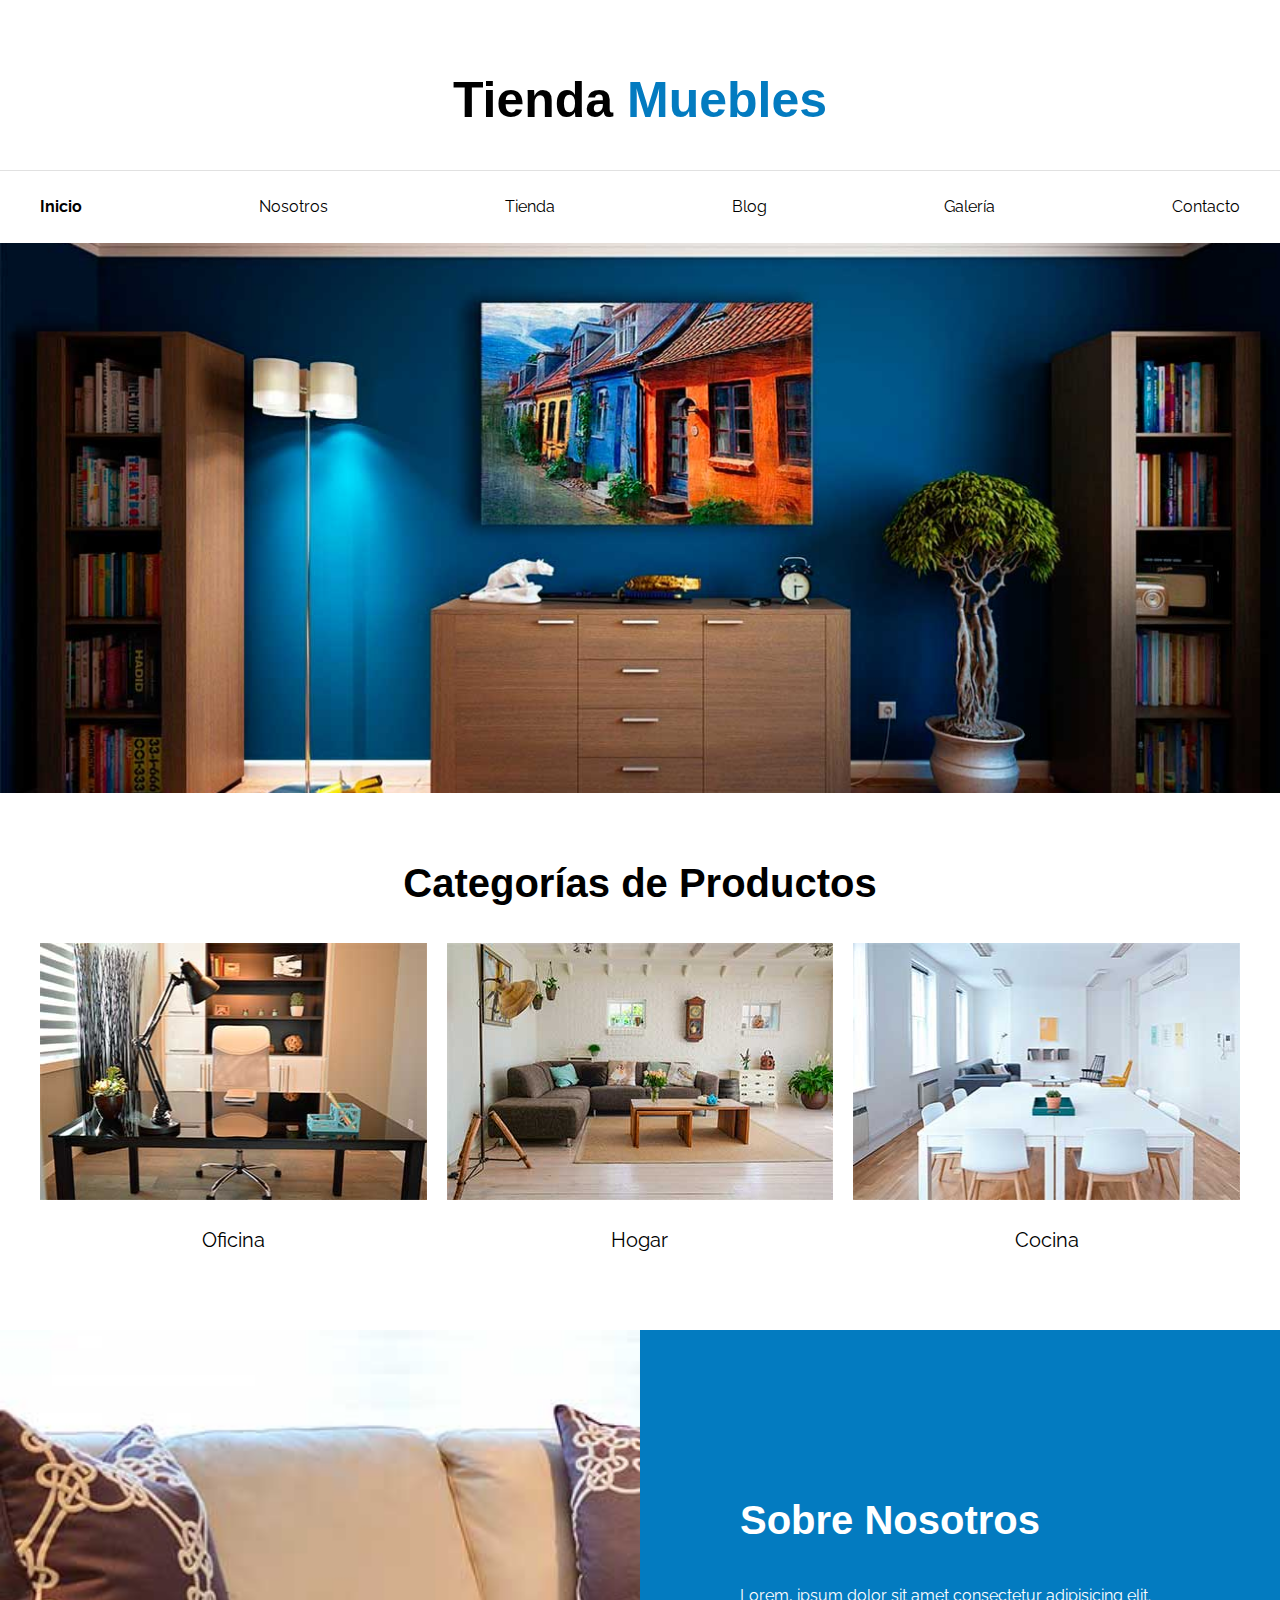
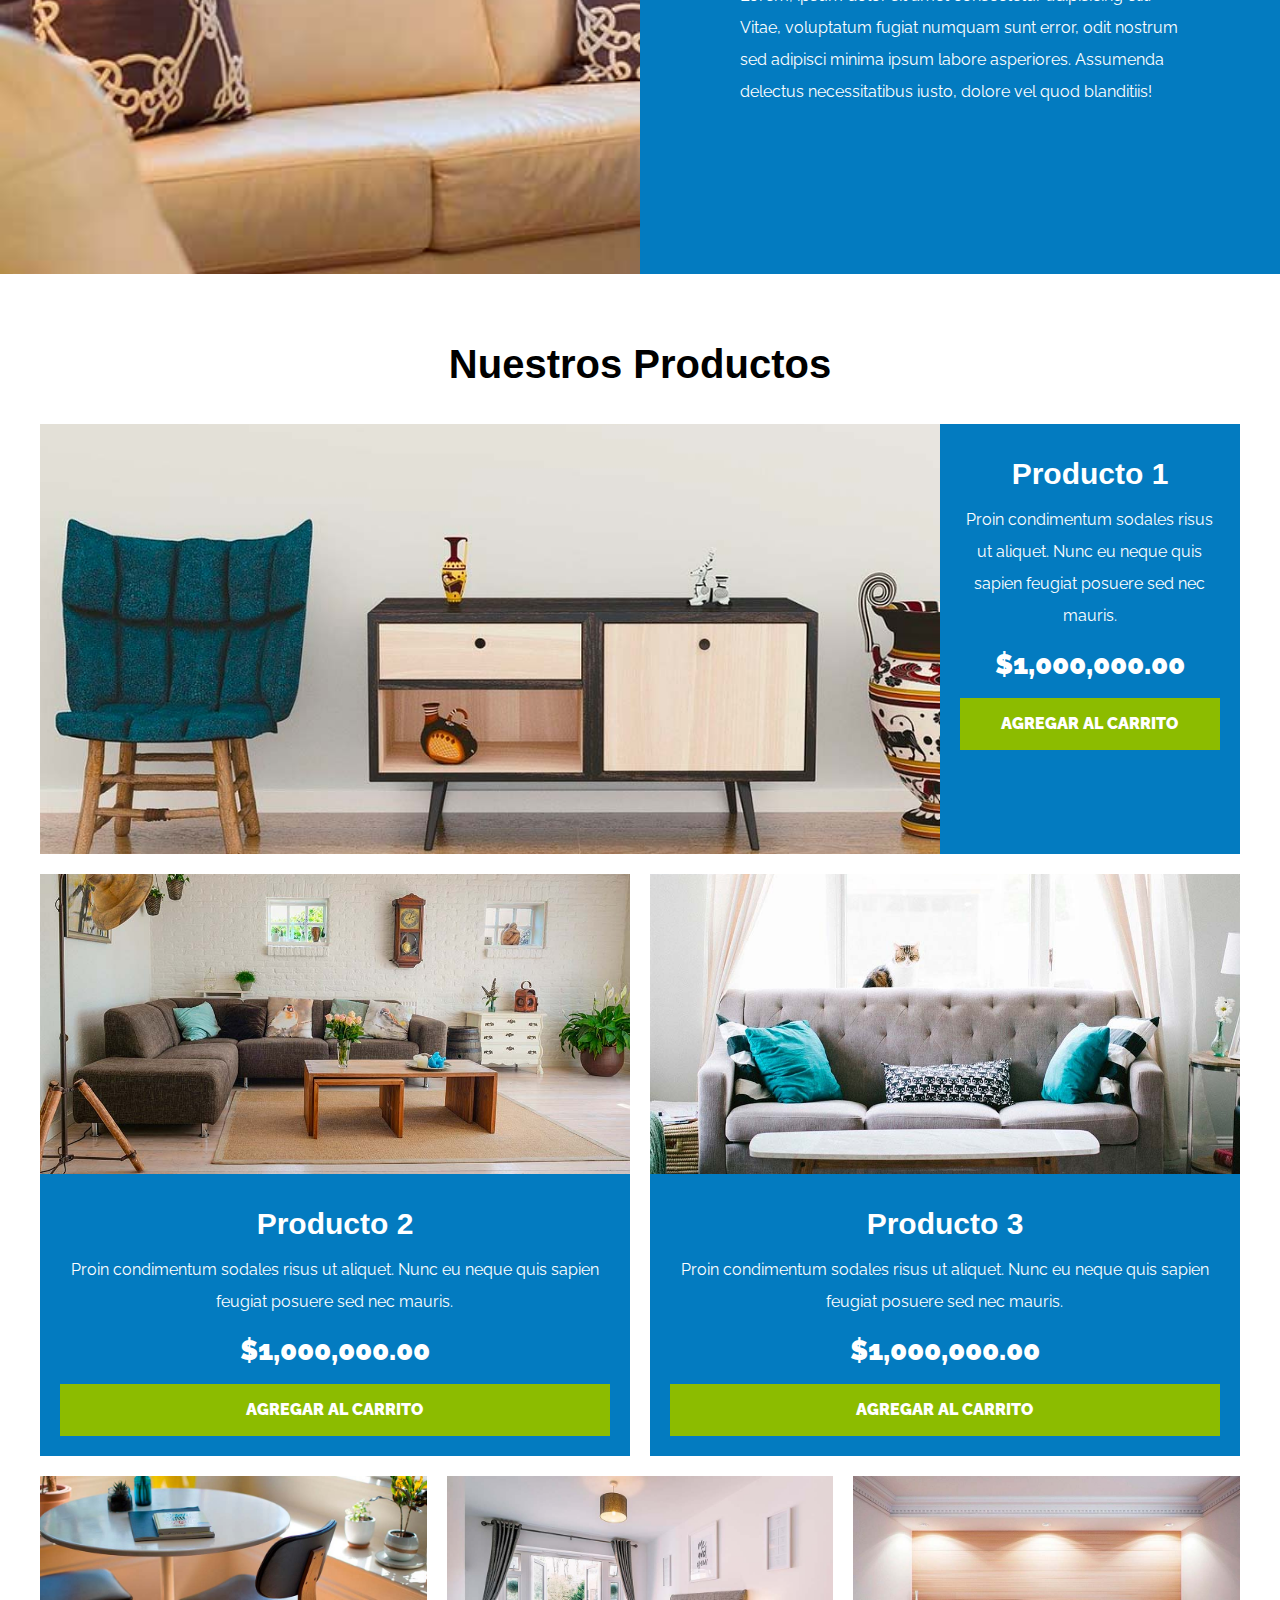
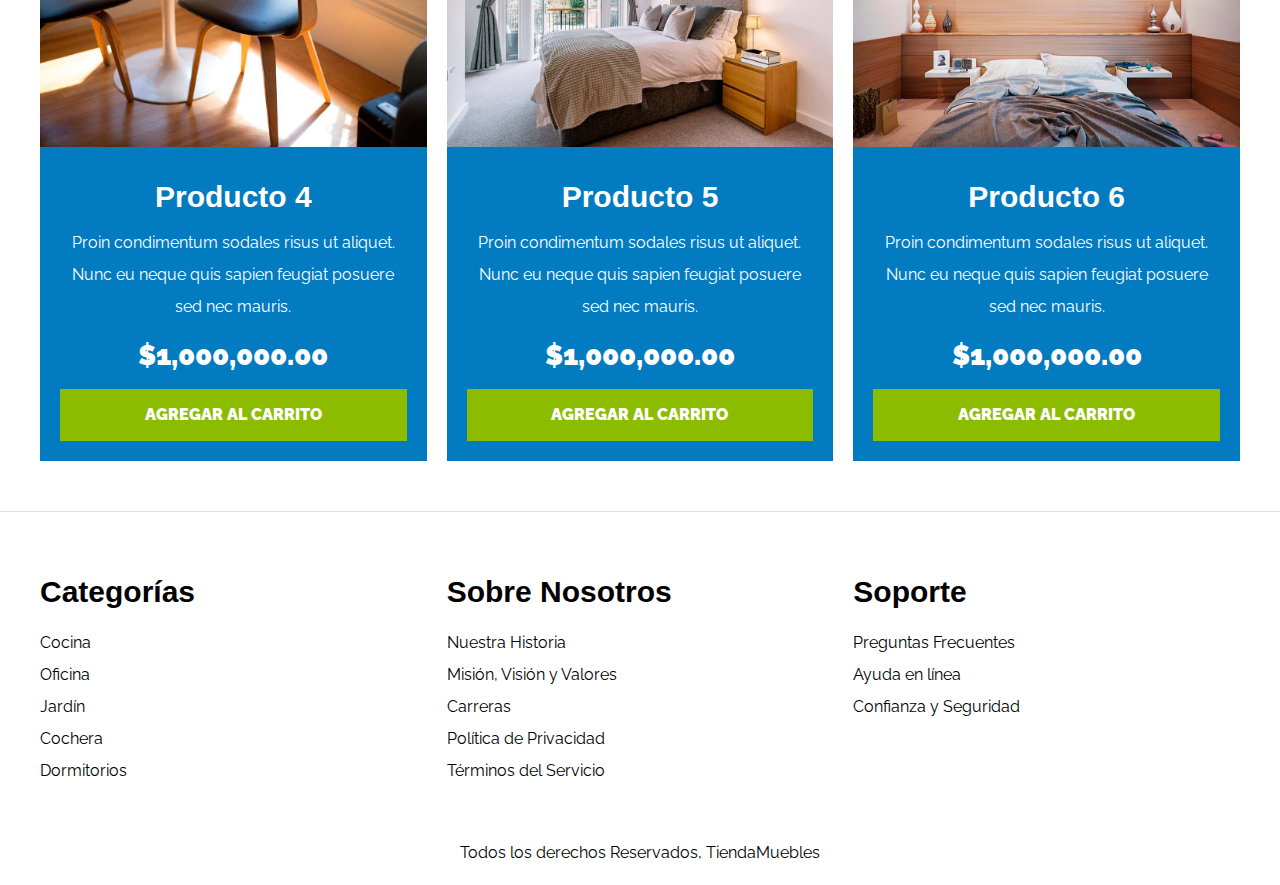
<file: index.html>
<!DOCTYPE html>
<html lang="es">
<head>
    <meta charset="UTF-8">
    <meta http-equiv="X-UA-Compatible" content="IE=edge">
    <meta name="viewport" content="width=device-width, initial-scale=1.0">
    <title>Ecommerce - Home</title>
    <link rel="stylesheet" href="css/normalize.css">
    <link rel="preconnect" href="https://fonts.googleapis.com">
    <link rel="preconnect" href="https://fonts.gstatic.com" crossorigin>
    <link href="https://fonts.googleapis.com/css2?family=Playfair+Display:wght@700&family=Raleway:wght@400;700;900&display=swap" rel="stylesheet">
    <link rel="stylesheet" href="css/style.css">
</head>
<body>
    <header>
        <h1 class="nombre-sitio">Tienda <span> Muebles </span></h1>
    </header>
    
    <div class="contenedor-navegacion">
        <nav class="nav-principal contenedor">
            <a class="active" href="index.html">Inicio</a>
            <a href="nosotros.html">Nosotros</a>
            <a href="tienda.html">Tienda</a>
            <a href="blog.html">Blog</a>
            <a href="galeria.html">Galería</a>
            <a href="contacto.html">Contacto</a>
        </nav>
    </div>  <!-- Fin Menu -->


    <div class="hero"></div>


    <section class="contenedor categorias">
        <h2 class="text-center">Categorías de Productos</h2>

        <div class="listado-categorias">
            <div class="categoria">
                <img src="img/categoria1.jpg" alt="Imagen Categoría" />
                <a href="#">Oficina</a>
            </div>

            <div class="categoria">
                <img src="img/categoria2.jpg" alt="Imagen Categoría" />
                <a href="#">Hogar</a>
            </div>

            <div class="categoria">
                <img src="img/categoria3.jpg" alt="Imagen Categoría" />
                <a href="#">Cocina</a>
            </div>
        </div>
    </section>  <!-- Fin Categoria de Productos -->


    <section class="sobre-nosotros">
        <div class="contenedor sobre-nosotros-grid">
            <div class="texto-nosotros">
                <h2>Sobre Nosotros</h2>
                <p>Lorem, ipsum dolor sit amet consectetur adipisicing elit. Vitae, voluptatum fugiat numquam sunt error, odit nostrum sed adipisci minima ipsum labore asperiores. Assumenda delectus necessitatibus iusto, dolore vel quod blanditiis!</p>
            </div>
        </div>
    </section>  <!-- Fin Nosotros -->


    <main class="contenido-principal contenedor ">
        <h2 class="text-center">Nuestros Productos</h2>
        
        <div class="listado-productos">
            <div class="producto">
                <img src="img/producto1.jpg" alt="Imagen Producto" >

                <div class="texto-producto">
                    <h3>Producto 1</h3>
                    <p>Proin condimentum sodales risus ut aliquet. Nunc eu neque quis sapien feugiat posuere sed nec mauris.</p>
                    <p class="precio">$1,000,000.00</p>

                    <a class="btn" href="#">Agregar al Carrito</a>
                </div> <!-- Info Producto -->
            </div> <!-- Producto -->

            <div class="producto">
                <img src="img/producto2.jpg" alt="Imagen Producto" >

                <div class="texto-producto">
                    <h3>Producto 2</h3>
                    <p>Proin condimentum sodales risus ut aliquet. Nunc eu neque quis sapien feugiat posuere sed nec mauris.</p>
                    <p class="precio">$1,000,000.00</p>

                    <a class="btn" href="#">Agregar al Carrito</a>
                </div> <!-- Info Producto -->
            </div> <!-- Producto -->

            <div class="producto">
                <img src="img/producto3.jpg" alt="Imagen Producto" >

                <div class="texto-producto">
                    <h3>Producto 3</h3>
                    <p>Proin condimentum sodales risus ut aliquet. Nunc eu neque quis sapien feugiat posuere sed nec mauris.</p>
                    <p class="precio">$1,000,000.00</p>

                    <a class="btn" href="#">Agregar al Carrito</a>
                </div> <!-- Info Producto -->
            </div> <!-- Producto -->

            <div class="producto">
                <img src="img/producto4.jpg" alt="Imagen Producto" >

                <div class="texto-producto">
                    <h3>Producto 4</h3>
                    <p>Proin condimentum sodales risus ut aliquet. Nunc eu neque quis sapien feugiat posuere sed nec mauris.</p>
                    <p class="precio">$1,000,000.00</p>

                    <a class="btn" href="#">Agregar al Carrito</a>
                </div> <!-- Info Producto -->
            </div> <!-- Producto -->

            <div class="producto">
                <img src="img/producto5.jpg" alt="Imagen Producto" >

                <div class="texto-producto">
                    <h3>Producto 5</h3>
                    <p>Proin condimentum sodales risus ut aliquet. Nunc eu neque quis sapien feugiat posuere sed nec mauris.</p>
                    <p class="precio">$1,000,000.00</p>

                    <a class="btn" href="#">Agregar al Carrito</a>
                </div> <!-- Info Producto -->
            </div> <!-- Producto -->

            <div class="producto">
                <img src="img/producto6.jpg" alt="Imagen Producto" >

                <div class="texto-producto">
                    <h3>Producto 6</h3>
                    <p>Proin condimentum sodales risus ut aliquet. Nunc eu neque quis sapien feugiat posuere sed nec mauris.</p>
                    <p class="precio">$1,000,000.00</p>

                    <a class="btn" href="#">Agregar al Carrito</a>
                </div> <!-- Info Producto -->
            </div> <!-- Producto -->

        </div> <!-- Fin de Listado de Productos -->
    </main>


    <footer class="site-footer">
        <div class="grid-footer contenedor">
            <div>
                <h3>Categorías</h3>

                <nav class="footer-menu">
                    <a href="#">Cocina</a>
                    <a href="#">Oficina</a>
                    <a href="#">Jardín</a>
                    <a href="#">Cochera</a>
                    <a href="#">Dormitorios</a>
                </nav>
            </div>

            <div>
                <h3>Sobre Nosotros</h3>
                <nav class="footer-menu">
                    <a href="#">Nuestra Historia</a>
                    <a href="#">Misión, Visión y Valores</a>
                    <a href="#">Carreras</a>
                    <a href="#">Política de Privacidad</a>
                    <a href="#">Términos del Servicio</a>
                </nav>
            </div>

            <div>
                <h3>Soporte</h3>
                <nav class="footer-menu">
                    <a href="#">Preguntas Frecuentes</a>
                    <a href="#">Ayuda en línea</a>
                    <a href="#">Confianza y Seguridad</a>
                </nav>
            </div>
        </div>

        <p class="copyright">Todos los derechos Reservados, TiendaMuebles</p>
    </footer>   <!-- Fin Footer -->

</body>
</html>
</file>
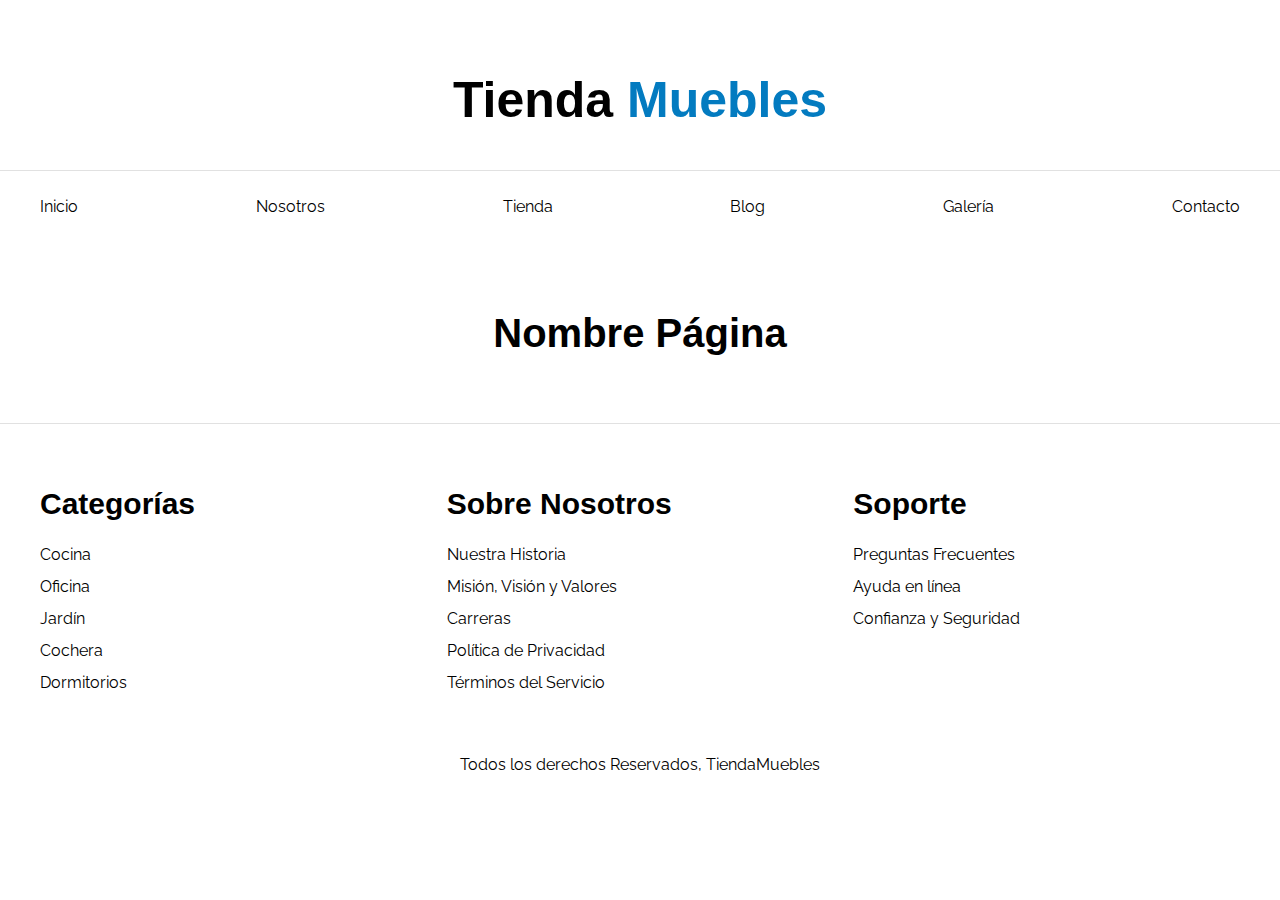
<file: base.html>
<!DOCTYPE html>
<html lang="es">
<head>
    <meta charset="UTF-8">
    <meta http-equiv="X-UA-Compatible" content="IE=edge">
    <meta name="viewport" content="width=device-width, initial-scale=1.0">
    <title>Ecommerce - Home</title>
    <link rel="stylesheet" href="css/normalize.css">
    <link rel="preconnect" href="https://fonts.googleapis.com">
<link rel="preconnect" href="https://fonts.gstatic.com" crossorigin>
<link href="https://fonts.googleapis.com/css2?family=Playfair+Display:wght@700&family=Raleway:wght@400;700;900&display=swap" rel="stylesheet">
    <link rel="stylesheet" href="css/style.css">
</head>
<body>
    <header>
        <h1 class="nombre-sitio">Tienda <span> Muebles </span></h1>
    </header>
    
    <div class="contenedor-navegacion">
        <nav class="nav-principal contenedor">
            <a href="index.html">Inicio</a>
            <a href="nosotros.html">Nosotros</a>
            <a href="tienda.html">Tienda</a>
            <a href="blog.html">Blog</a>
            <a href="galeria.html">Galería</a>
            <a href="contacto.html">Contacto</a>
        </nav>
    </div>

    
    <main class="contenido-principal contenedor ">
        <h2 class="text-center">Nombre Página</h2>
        
    </main>




    <footer class="site-footer">
        <div class="grid-footer contenedor">
            <div>
                <h3>Categorías</h3>

                <nav class="footer-menu">
                    <a href="#">Cocina</a>
                    <a href="#">Oficina</a>
                    <a href="#">Jardín</a>
                    <a href="#">Cochera</a>
                    <a href="#">Dormitorios</a>
                </nav>
            </div>

            <div>
                <h3>Sobre Nosotros</h3>
                <nav class="footer-menu">
                    <a href="#">Nuestra Historia</a>
                    <a href="#">Misión, Visión y Valores</a>
                    <a href="#">Carreras</a>
                    <a href="#">Política de Privacidad</a>
                    <a href="#">Términos del Servicio</a>
                </nav>
            </div>

            <div>
                <h3>Soporte</h3>
                <nav class="footer-menu">
                    <a href="#">Preguntas Frecuentes</a>
                    <a href="#">Ayuda en línea</a>
                    <a href="#">Confianza y Seguridad</a>
                </nav>
            </div>

        </div>

        <p class="copyright">Todos los derechos Reservados, TiendaMuebles</p>
    </footer>

</body>
</html>
</file>
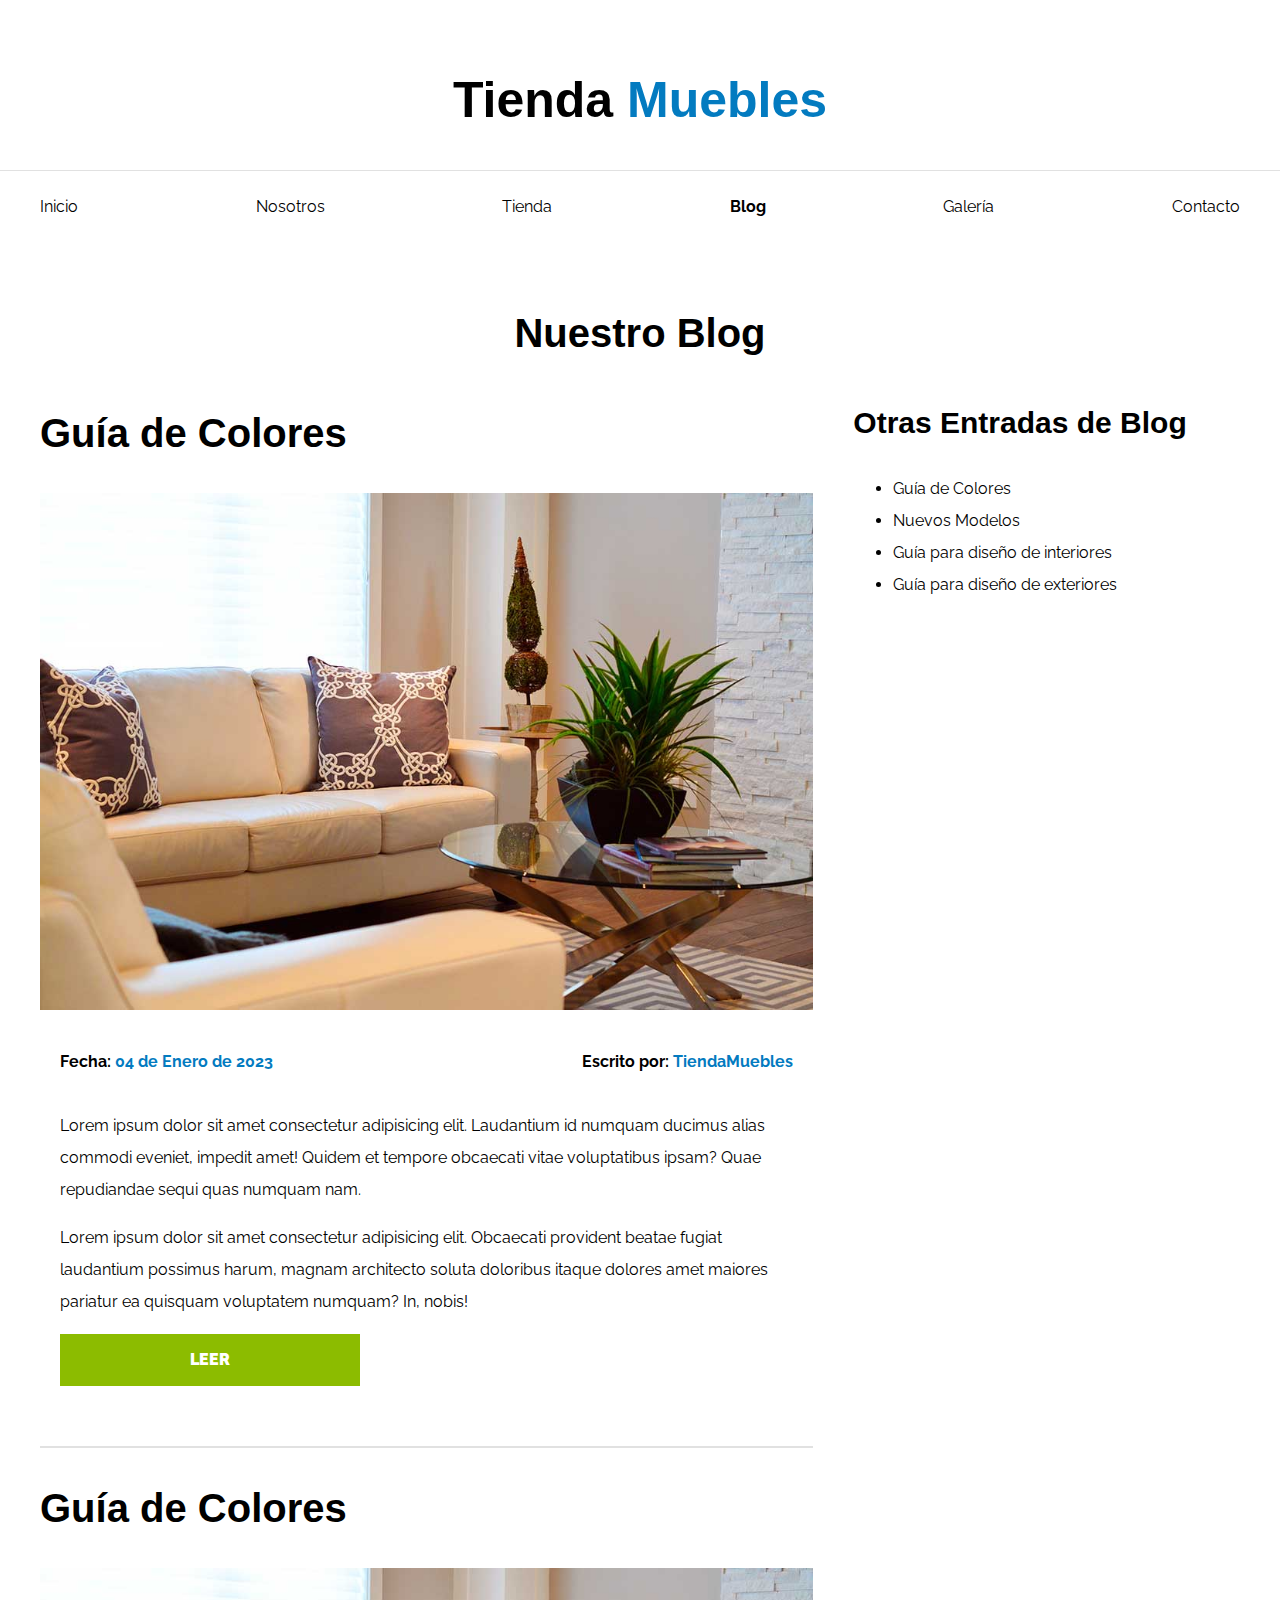
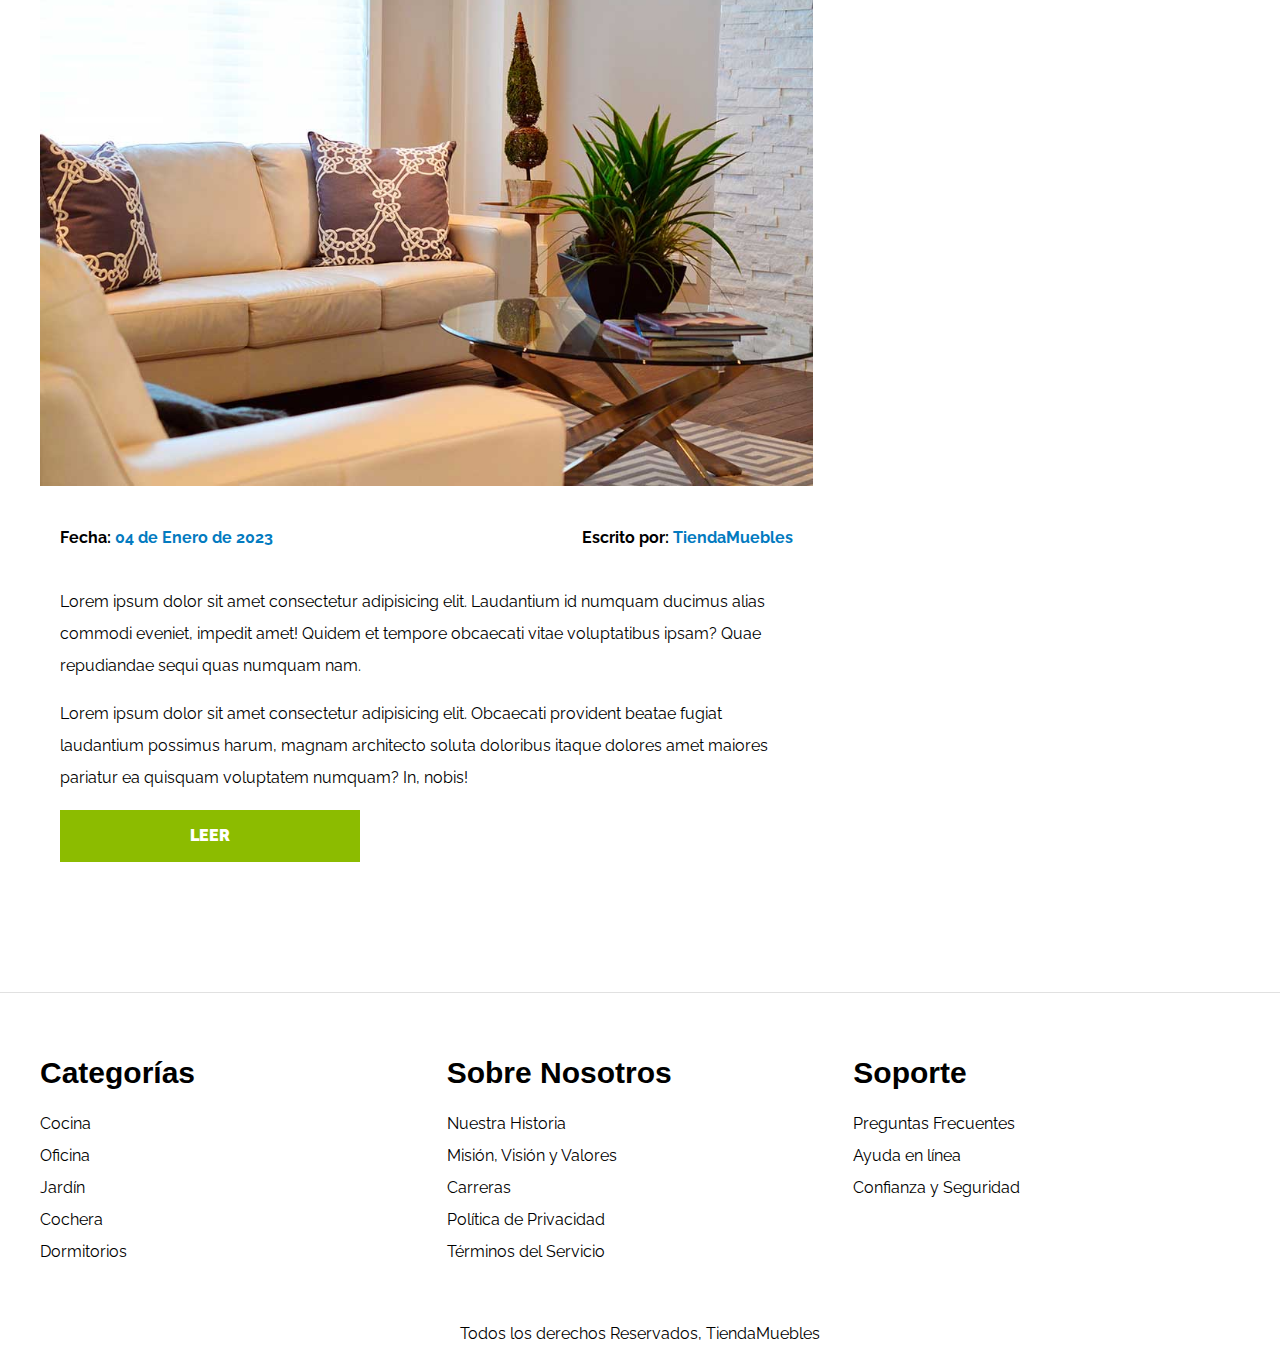
<file: blog.html>
<!DOCTYPE html>
<html lang="es">
<head>
    <meta charset="UTF-8">
    <meta http-equiv="X-UA-Compatible" content="IE=edge">
    <meta name="viewport" content="width=device-width, initial-scale=1.0">
    <title>Ecommerce - Blog</title>
    <link rel="stylesheet" href="css/normalize.css">
    <link rel="preconnect" href="https://fonts.googleapis.com">
<link rel="preconnect" href="https://fonts.gstatic.com" crossorigin>
<link href="https://fonts.googleapis.com/css2?family=Playfair+Display:wght@700&family=Raleway:wght@400;700;900&display=swap" rel="stylesheet">
    <link rel="stylesheet" href="css/style.css">
</head>
<body>
    <header>
        <h1 class="nombre-sitio">Tienda <span> Muebles </span></h1>
    </header>
    
    <div class="contenedor-navegacion">
        <nav class="nav-principal contenedor">
            <a href="index.html">Inicio</a>
            <a href="nosotros.html">Nosotros</a>
            <a href="tienda.html">Tienda</a>
            <a class="active" href="blog.html">Blog</a>
            <a href="galeria.html">Galería</a>
            <a href="contacto.html">Contacto</a>
        </nav>
    </div>

    
    <main class="contenido-principal contenedor ">
        <h2 class="text-center">Nuestro Blog</h2>
        
        <section class="contenedor-blog">
            <div class="blog">
                <article class="entrada">
                    <h2>Guía de Colores</h2>

                    <div class="imagen">
                        <img src="img/nosotros.jpg" alt="imagen blog">
                    </div>

                    <div class="contenido-blog">
                        <div class="entrada-meta">
                            <p>Fecha: <span>04 de Enero de 2023</span> </p>
                            <p>Escrito por: <span>TiendaMuebles</span> </p>
                        </div>

                        <div class="entrada-blog">
                            <p>Lorem ipsum dolor sit amet consectetur adipisicing elit. Laudantium id numquam ducimus alias commodi eveniet, impedit amet! Quidem et tempore obcaecati vitae voluptatibus ipsam? Quae repudiandae sequi quas numquam nam.</p>

                            <p>Lorem ipsum dolor sit amet consectetur adipisicing elit. Obcaecati provident beatae fugiat laudantium possimus harum, magnam architecto soluta doloribus itaque dolores amet maiores pariatur ea quisquam voluptatem numquam? In, nobis!</p>
                        </div>
                        <a href="entrada.html" class="btn max-width-30">Leer</a>
                    
                    </div>

                  
                </article>

                <article class="entrada">
                    <h2>Guía de Colores</h2>

                    <div class="imagen">
                        <img src="img/nosotros.jpg" alt="imagen blog">
                    </div>

                    <div class="contenido-blog">
                        <div class="entrada-meta">
                            <p>Fecha: <span>04 de Enero de 2023</span> </p>
                            <p>Escrito por: <span>TiendaMuebles</span> </p>
                        </div>

                        <div class="entrada-blog">
                            <p>Lorem ipsum dolor sit amet consectetur adipisicing elit. Laudantium id numquam ducimus alias commodi eveniet, impedit amet! Quidem et tempore obcaecati vitae voluptatibus ipsam? Quae repudiandae sequi quas numquam nam.</p>

                            <p>Lorem ipsum dolor sit amet consectetur adipisicing elit. Obcaecati provident beatae fugiat laudantium possimus harum, magnam architecto soluta doloribus itaque dolores amet maiores pariatur ea quisquam voluptatem numquam? In, nobis!</p>
                        </div>

                        <a href="entrada.html" class="btn max-width-30">Leer</a>
                    </div>

                    
                    
                </article>
            </div>

            <aside>
                <h3>Otras Entradas de Blog</h3>
                <ul>
                    <li>
                        <a href="entrada.html">Guía de Colores</a>
                    </li>
                    <li>
                        <a href="entrada.html">Nuevos Modelos</a>
                    </li>
                    <li>
                        <a href="entrada.html">Guía para diseño de interiores</a>
                    </li>
                    <li>
                        <a href="entrada.html">Guía para diseño de exteriores</a>
                    </li>
                </ul>
            </aside>
        </section>
    </main>




    <footer class="site-footer">
        <div class="grid-footer contenedor">
            <div>
                <h3>Categorías</h3>

                <nav class="footer-menu">
                    <a href="#">Cocina</a>
                    <a href="#">Oficina</a>
                    <a href="#">Jardín</a>
                    <a href="#">Cochera</a>
                    <a href="#">Dormitorios</a>
                </nav>
            </div>

            <div>
                <h3>Sobre Nosotros</h3>
                <nav class="footer-menu">
                    <a href="#">Nuestra Historia</a>
                    <a href="#">Misión, Visión y Valores</a>
                    <a href="#">Carreras</a>
                    <a href="#">Política de Privacidad</a>
                    <a href="#">Términos del Servicio</a>
                </nav>
            </div>

            <div>
                <h3>Soporte</h3>
                <nav class="footer-menu">
                    <a href="#">Preguntas Frecuentes</a>
                    <a href="#">Ayuda en línea</a>
                    <a href="#">Confianza y Seguridad</a>
                </nav>
            </div>

        </div>

        <p class="copyright">Todos los derechos Reservados, TiendaMuebles</p>
    </footer>

</body>
</html>
</file>
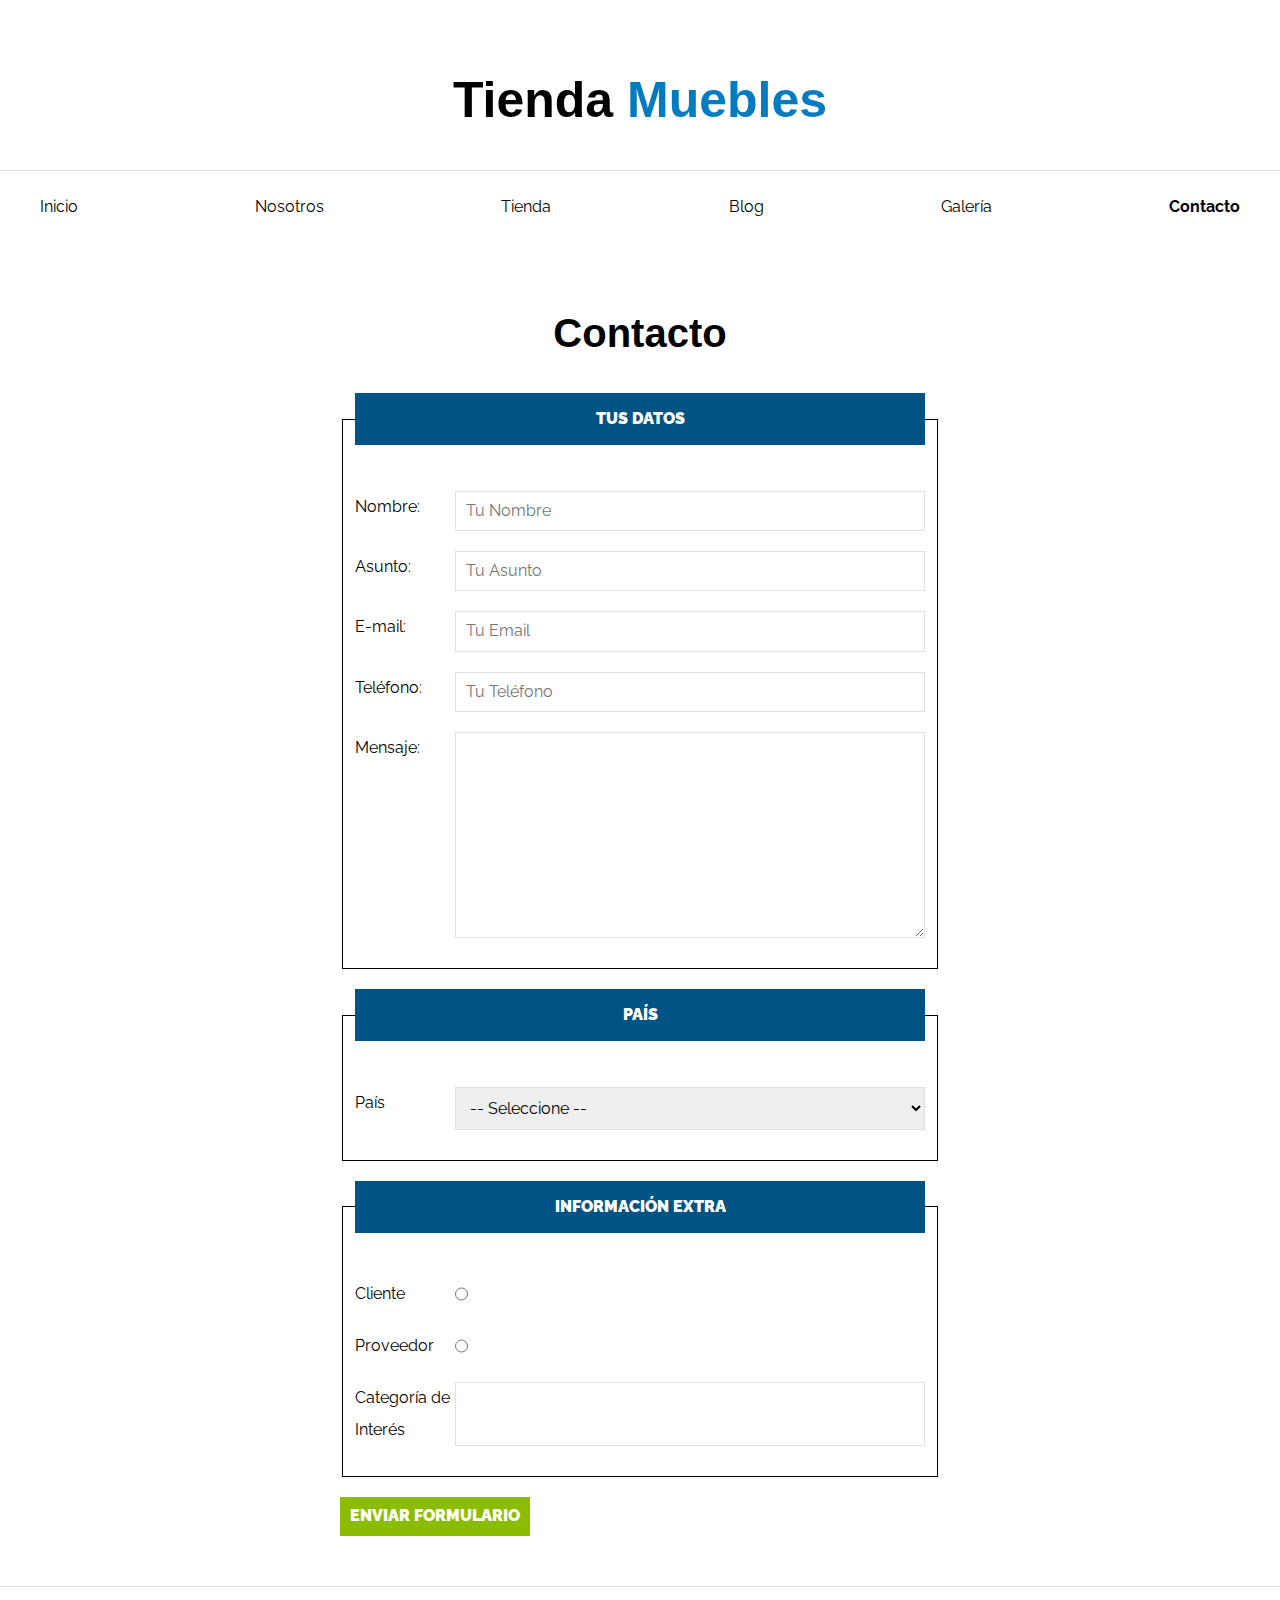
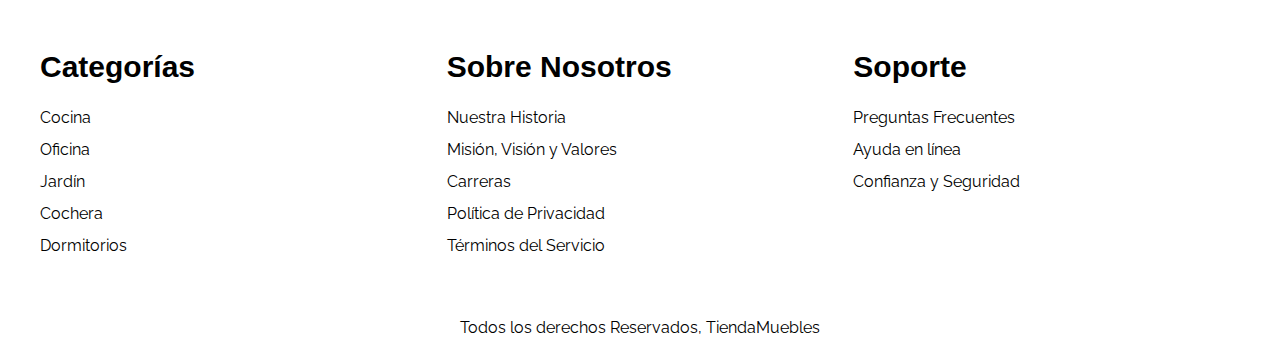
<file: contacto.html>
<!DOCTYPE html>
<html lang="es">
<head>
    <meta charset="UTF-8">
    <meta http-equiv="X-UA-Compatible" content="IE=edge">
    <meta name="viewport" content="width=device-width, initial-scale=1.0">
    <title>Ecommerce - Contacto</title>
    <link rel="stylesheet" href="css/normalize.css">
    <link rel="preconnect" href="https://fonts.googleapis.com">
<link rel="preconnect" href="https://fonts.gstatic.com" crossorigin>
<link href="https://fonts.googleapis.com/css2?family=Playfair+Display:wght@700&family=Raleway:wght@400;700;900&display=swap" rel="stylesheet">
    <link rel="stylesheet" href="css/style.css">
</head>
<body>
    <header>
        <h1 class="nombre-sitio">Tienda <span> Muebles </span></h1>
    </header>
    
    <div class="contenedor-navegacion">
        <nav class="nav-principal contenedor">
            <a href="index.html">Inicio</a>
            <a href="nosotros.html">Nosotros</a>
            <a href="tienda.html">Tienda</a>
            <a href="blog.html">Blog</a>
            <a href="galeria.html">Galería</a>
            <a class="active" href="contacto.html">Contacto</a>
        </nav>
    </div>

    
    <main class="contenido-principal contenedor ">
        <h2 class="text-center">Contacto</h2>

        <form class="formulario">
            <fieldset>
                <legend>Tus Datos</legend>
                
                <div class="campo">
                    <label for="nombre">Nombre: </label>
                    <input  id="nombre" type="text" placeholder="Tu Nombre" required>
                </div>

                <div class="campo">
                    <label for="asunto">Asunto:</label>
                    <input id="asunto" type="text" placeholder="Tu Asunto"  required>
                </div>

                <div class="campo">
                    <label for="email">E-mail:</label>
                    <input id="email" type="email" placeholder="Tu Email" >
                </div>

                <div class="campo">
                    <label for="tel">Teléfono:</label>
                    <input id="tel" type="tel" placeholder="Tu Teléfono" >
                </div>

                <div class="campo">
                    <label for="tel">Mensaje:</label>
                    <textarea rows="10" cols="20"></textarea>
                </div>

            </fieldset>

            <fieldset>
                <legend>País</legend>

                <div class="campo">
                    <label for="pais">País</label>
                    <select id="pais">
                        <option value="">-- Seleccione -- </option>
                        <option value="MX">México</option>
                        <option value="PR">Perú</option>
                        <option value="CO">Colombia</option>
                        <option value="AR">Argentina</option>
                        <option value="ES">España</option>
                        <option value="CL">Chile</option>
                    </select>

                </div>

            </fieldset>

            <fieldset>
                <legend>Información Extra</legend>
                
                <div class="campo">
                    <label for="cliente">Cliente</label>
                    <input id="cliente" type="radio" name="tipo" value="cliente">
                </div>

                <div class="campo">
                    <label for="proveedor">Proveedor</label>
                    <input id="proveedor" type="radio" name="tipo" value="proveedor">
                </div>

                <div class="campo">
                    <label for="categoria">Categoría de Interés</label>
                    <input list="categorias" name="categorias">
                    <datalist id="categorias">
                        <option value="Cocina">
                        <option value="Exterior">
                        <option value="Recamaras">
                        <option value="Oficina">
                        <option value="Televisión">
                    </datalist>
                </div>

            </fieldset>

            <input class="btn" type="submit" value="Enviar Formulario" >
        </form>
        
    </main>




    <footer class="site-footer">
        <div class="grid-footer contenedor">
            <div>
                <h3>Categorías</h3>

                <nav class="footer-menu">
                    <a href="#">Cocina</a>
                    <a href="#">Oficina</a>
                    <a href="#">Jardín</a>
                    <a href="#">Cochera</a>
                    <a href="#">Dormitorios</a>
                </nav>
            </div>

            <div>
                <h3>Sobre Nosotros</h3>
                <nav class="footer-menu">
                    <a href="#">Nuestra Historia</a>
                    <a href="#">Misión, Visión y Valores</a>
                    <a href="#">Carreras</a>
                    <a href="#">Política de Privacidad</a>
                    <a href="#">Términos del Servicio</a>
                </nav>
            </div>

            <div>
                <h3>Soporte</h3>
                <nav class="footer-menu">
                    <a href="#">Preguntas Frecuentes</a>
                    <a href="#">Ayuda en línea</a>
                    <a href="#">Confianza y Seguridad</a>
                </nav>
            </div>

        </div>

        <p class="copyright">Todos los derechos Reservados, TiendaMuebles</p>
    </footer>

</body>
</html>
</file>
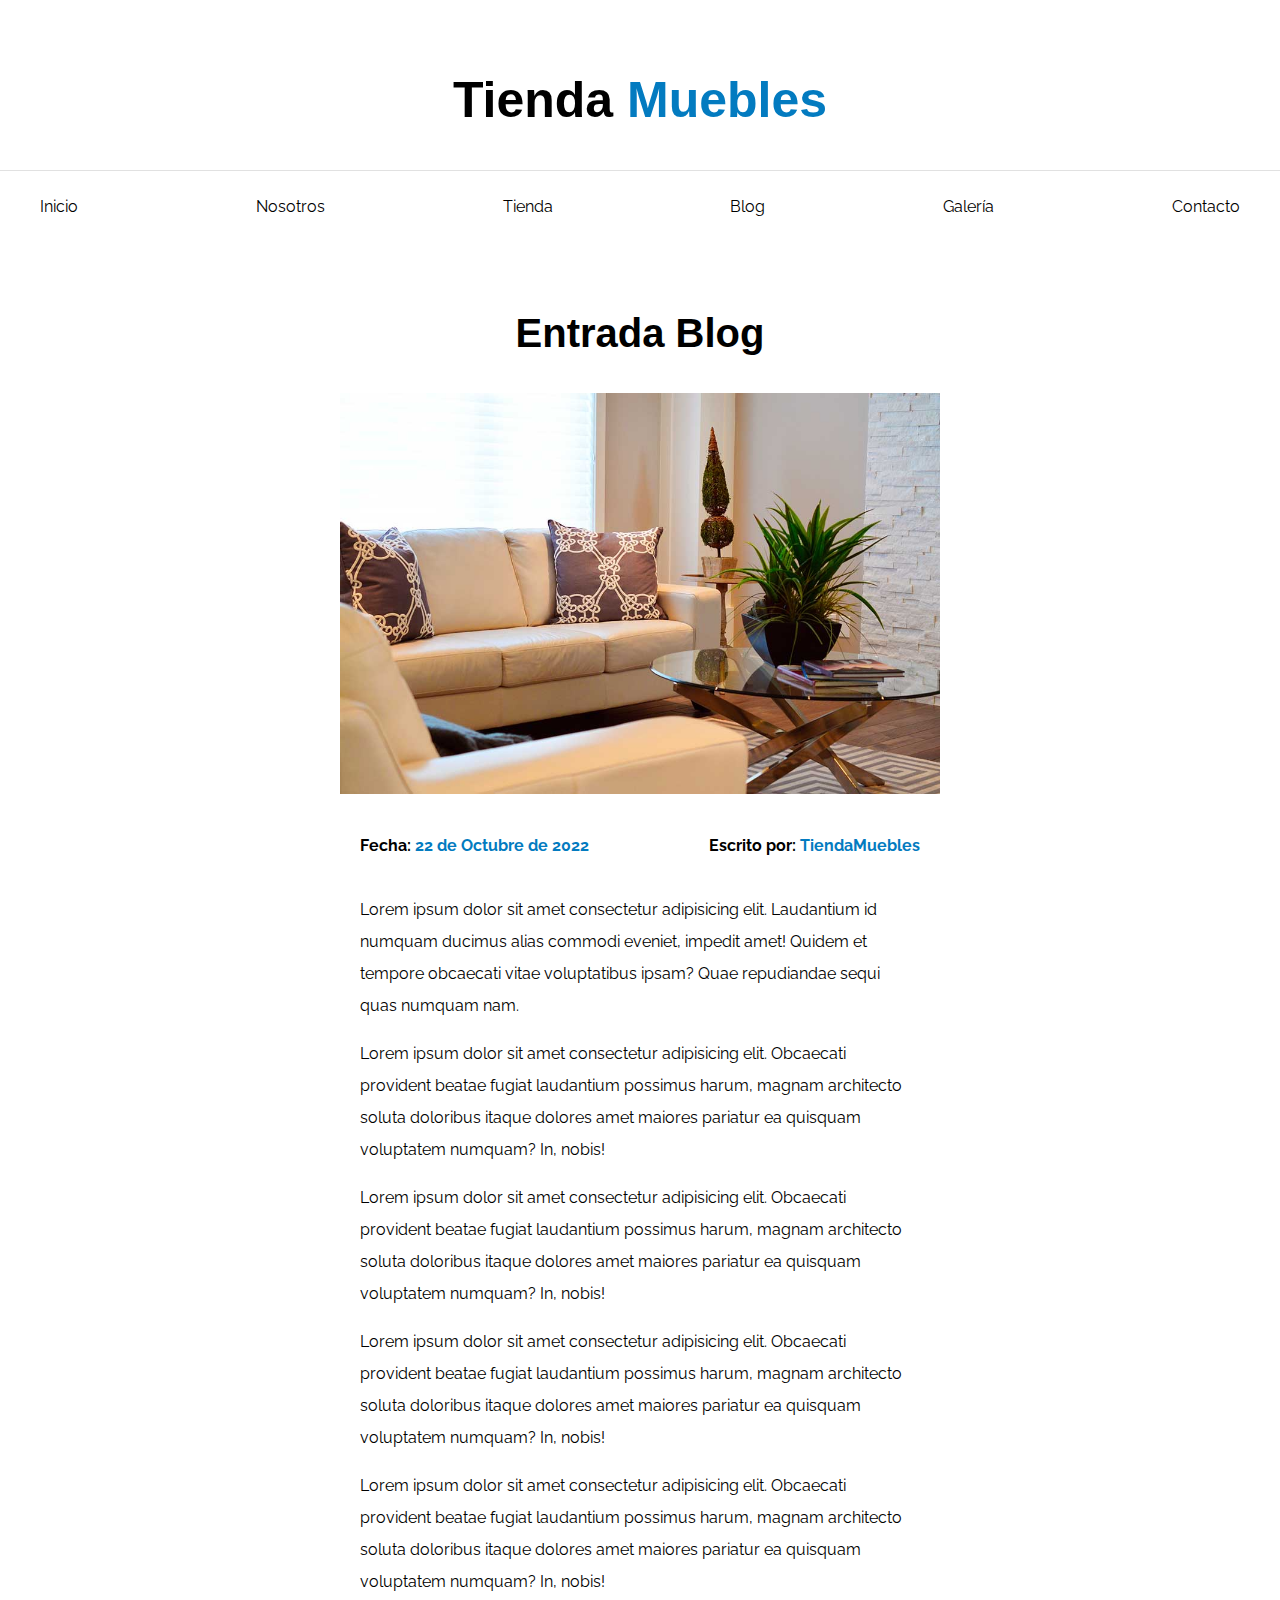
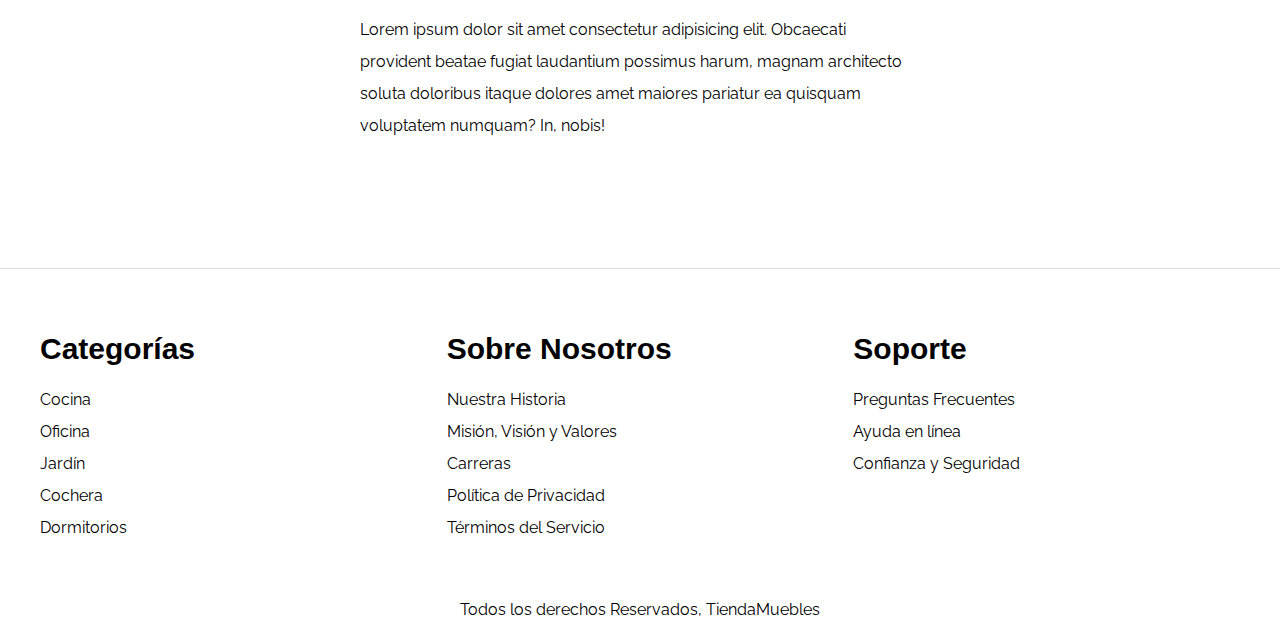
<file: entrada.html>
<!DOCTYPE html>
<html lang="es">
<head>
    <meta charset="UTF-8">
    <meta http-equiv="X-UA-Compatible" content="IE=edge">
    <meta name="viewport" content="width=device-width, initial-scale=1.0">
    <title>Ecommerce - Entrada Blog</title>
    <link rel="stylesheet" href="css/normalize.css">
    <link rel="preconnect" href="https://fonts.googleapis.com">
<link rel="preconnect" href="https://fonts.gstatic.com" crossorigin>
<link href="https://fonts.googleapis.com/css2?family=Playfair+Display:wght@700&family=Raleway:wght@400;700;900&display=swap" rel="stylesheet">
    <link rel="stylesheet" href="css/style.css">
</head>
<body>
    <header>
        <h1 class="nombre-sitio">Tienda <span> Muebles </span></h1>
    </header>
    
    <div class="contenedor-navegacion">
        <nav class="nav-principal contenedor">
            <a href="index.html">Inicio</a>
            <a href="nosotros.html">Nosotros</a>
            <a href="tienda.html">Tienda</a>
            <a href="blog.html">Blog</a>
            <a href="galeria.html">Galería</a>
            <a href="contacto.html">Contacto</a>
        </nav>
    </div>

    
    <main class="contenido-principal contenedor ">
        <h2 class="text-center">Entrada Blog</h2>

        <article class="entrada contenido-entrada-blog">
            <div class="imagen">
                <img src="img/nosotros.jpg" alt="imagen blog">
            </div>

            <div class="contenido-blog">
                <div class="entrada-meta">
                    <p>Fecha: <span>22 de Octubre de 2022</span> </p>
                    <p>Escrito por: <span>TiendaMuebles</span> </p>
                </div>

                <div class="entrada-blog">
                    <p>Lorem ipsum dolor sit amet consectetur adipisicing elit. Laudantium id numquam ducimus alias commodi eveniet, impedit amet! Quidem et tempore obcaecati vitae voluptatibus ipsam? Quae repudiandae sequi quas numquam nam.</p>

                    <p>Lorem ipsum dolor sit amet consectetur adipisicing elit. Obcaecati provident beatae fugiat laudantium possimus harum, magnam architecto soluta doloribus itaque dolores amet maiores pariatur ea quisquam voluptatem numquam? In, nobis!</p>

                    <p>Lorem ipsum dolor sit amet consectetur adipisicing elit. Obcaecati provident beatae fugiat laudantium possimus harum, magnam architecto soluta doloribus itaque dolores amet maiores pariatur ea quisquam voluptatem numquam? In, nobis!</p>

                    <p>Lorem ipsum dolor sit amet consectetur adipisicing elit. Obcaecati provident beatae fugiat laudantium possimus harum, magnam architecto soluta doloribus itaque dolores amet maiores pariatur ea quisquam voluptatem numquam? In, nobis!</p>

                    <p>Lorem ipsum dolor sit amet consectetur adipisicing elit. Obcaecati provident beatae fugiat laudantium possimus harum, magnam architecto soluta doloribus itaque dolores amet maiores pariatur ea quisquam voluptatem numquam? In, nobis!</p>

                    <p>Lorem ipsum dolor sit amet consectetur adipisicing elit. Obcaecati provident beatae fugiat laudantium possimus harum, magnam architecto soluta doloribus itaque dolores amet maiores pariatur ea quisquam voluptatem numquam? In, nobis!</p>
                </div>
            </div>
        </article>
        
    </main>




    <footer class="site-footer">
        <div class="grid-footer contenedor">
            <div>
                <h3>Categorías</h3>

                <nav class="footer-menu">
                    <a href="#">Cocina</a>
                    <a href="#">Oficina</a>
                    <a href="#">Jardín</a>
                    <a href="#">Cochera</a>
                    <a href="#">Dormitorios</a>
                </nav>
            </div>

            <div>
                <h3>Sobre Nosotros</h3>
                <nav class="footer-menu">
                    <a href="#">Nuestra Historia</a>
                    <a href="#">Misión, Visión y Valores</a>
                    <a href="#">Carreras</a>
                    <a href="#">Política de Privacidad</a>
                    <a href="#">Términos del Servicio</a>
                </nav>
            </div>

            <div>
                <h3>Soporte</h3>
                <nav class="footer-menu">
                    <a href="#">Preguntas Frecuentes</a>
                    <a href="#">Ayuda en línea</a>
                    <a href="#">Confianza y Seguridad</a>
                </nav>
            </div>

        </div>

        <p class="copyright">Todos los derechos Reservados, TiendaMuebles</p>
    </footer>

</body>
</html>
</file>
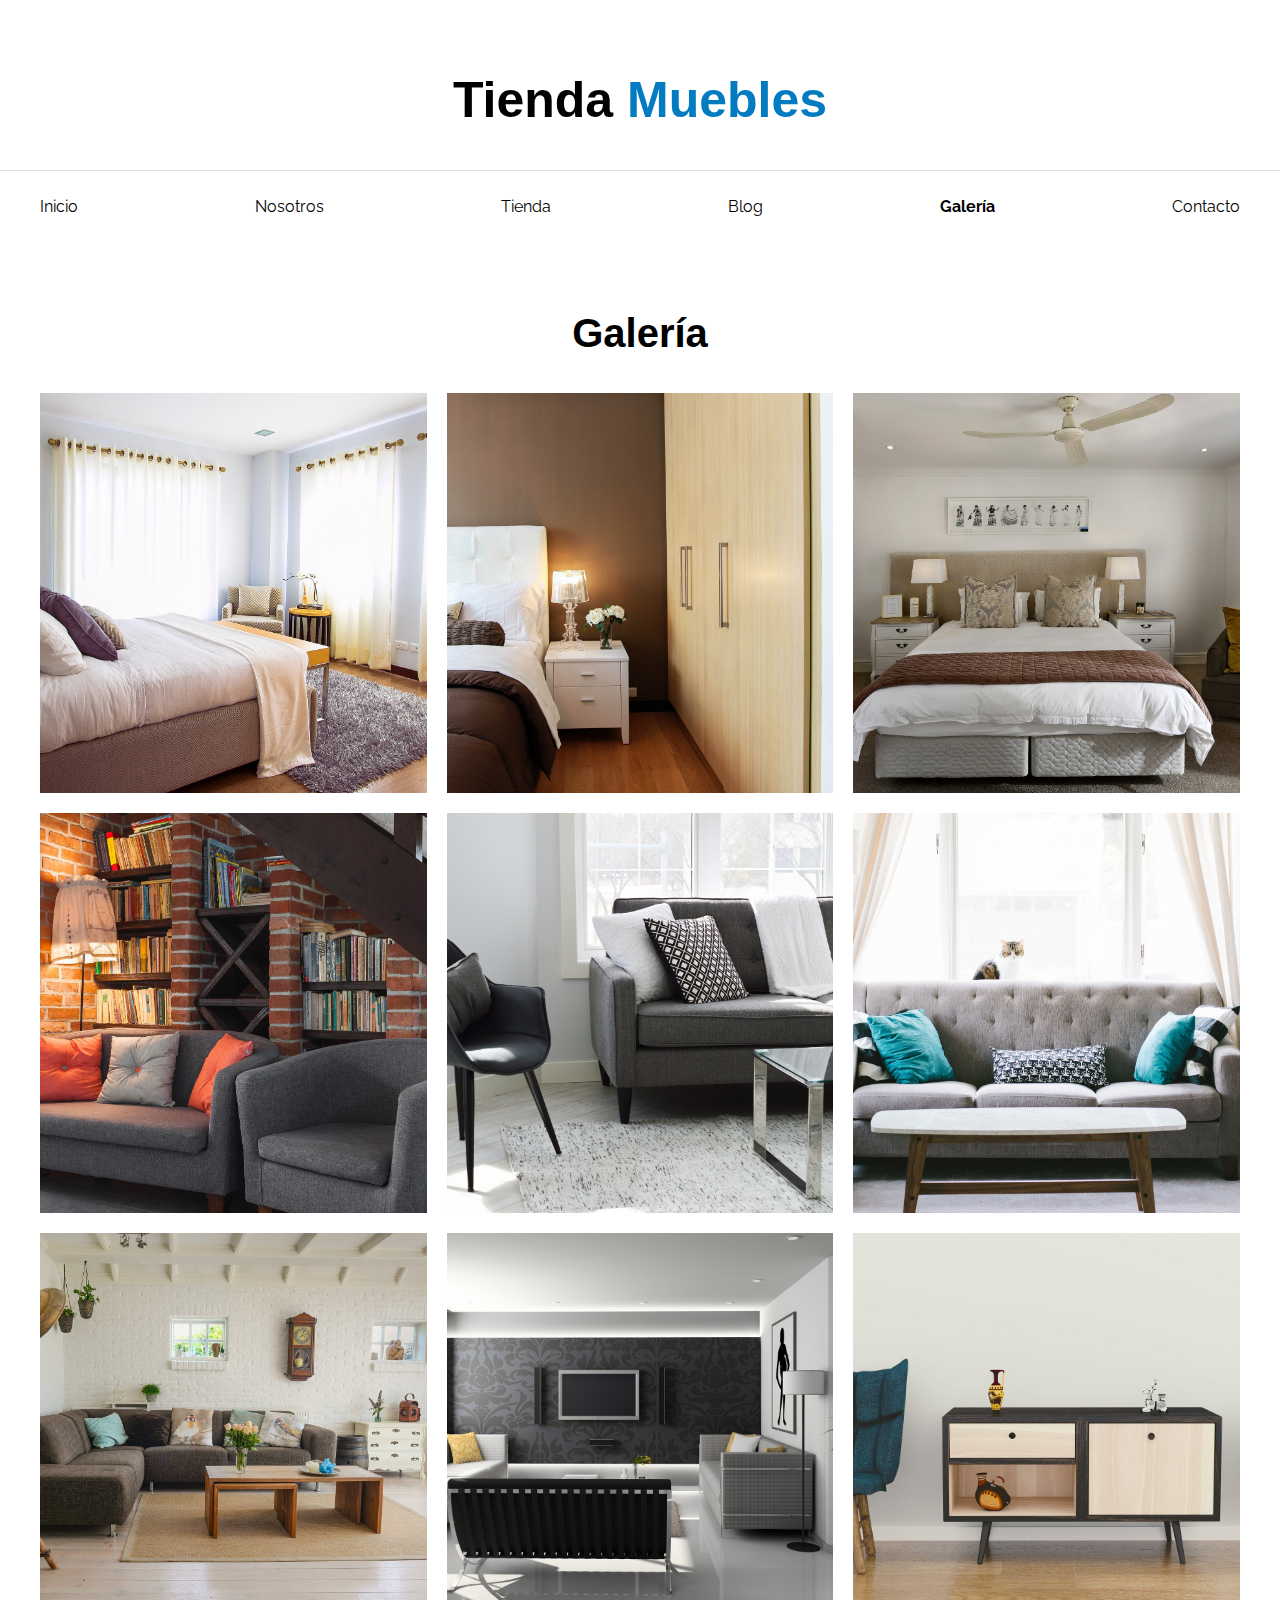
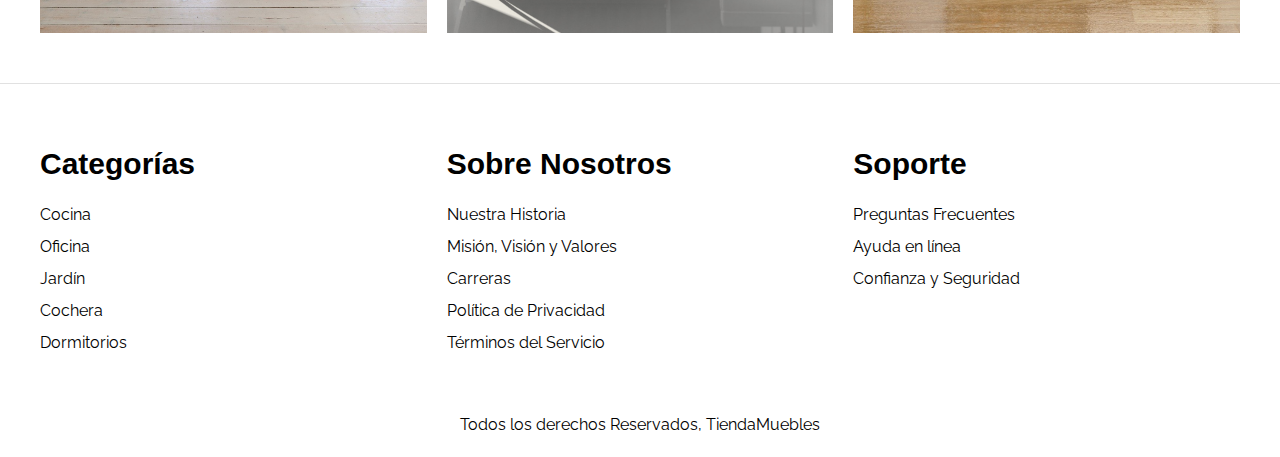
<file: galeria.html>
<!DOCTYPE html>
<html lang="es">
<head>
    <meta charset="UTF-8">
    <meta http-equiv="X-UA-Compatible" content="IE=edge">
    <meta name="viewport" content="width=device-width, initial-scale=1.0">
    <title>Ecommerce - Home</title>
    <link rel="stylesheet" href="css/normalize.css">
    <link rel="preconnect" href="https://fonts.googleapis.com">
<link rel="preconnect" href="https://fonts.gstatic.com" crossorigin>
<link href="https://fonts.googleapis.com/css2?family=Playfair+Display:wght@700&family=Raleway:wght@400;700;900&display=swap" rel="stylesheet">
    <link rel="stylesheet" href="css/style.css">
</head>
<body>
    <header>
        <h1 class="nombre-sitio">Tienda <span> Muebles </span></h1>
    </header>
    
    <div class="contenedor-navegacion">
        <nav class="nav-principal contenedor">
            <a href="index.html">Inicio</a>
            <a href="nosotros.html">Nosotros</a>
            <a href="tienda.html">Tienda</a>
            <a href="blog.html">Blog</a>
            <a class="active" href="galeria.html">Galería</a>
            <a href="contacto.html">Contacto</a>
        </nav>
    </div>

    
    <main class="contenido-principal contenedor ">
        <h2 class="text-center">Galería</h2>

        <ul class="galeria">
            <li>
                <a href="img/galeria_01.jpg">
                    <img src="img/galeria_01.jpg" alt="imagen galeria">
                </a>
            </li>

            <li>
                <a href="img/galeria_02.jpg">
                    <img src="img/galeria_02.jpg" alt="imagen galeria">
                </a>
            </li>

            <li>
                <a href="img/galeria_03.jpg">
                    <img src="img/galeria_03.jpg" alt="imagen galeria">
                </a>
            </li>

            <li>
                <a href="img/galeria_04.jpg">
                    <img src="img/galeria_04.jpg" alt="imagen galeria">
                </a>
            </li>

            <li>
                <a href="img/galeria_05.jpg">
                    <img src="img/galeria_05.jpg" alt="imagen galeria">
                </a>
            </li>

            <li>
                <a href="img/galeria_06.jpg">
                    <img src="img/galeria_06.jpg" alt="imagen galeria">
                </a>
            </li>

            <li>
                <a href="img/galeria_07.jpg">
                    <img src="img/galeria_07.jpg" alt="imagen galeria">
                </a>
            </li>

            <li>
                <a href="img/galeria_08.jpg">
                    <img src="img/galeria_08.jpg" alt="imagen galeria">
                </a>
            </li>

            <li>
                <a href="img/galeria_09.jpg">
                    <img src="img/galeria_09.jpg" alt="imagen galeria">
                </a>
            </li>
        </ul>
        
    </main>




    <footer class="site-footer">
        <div class="grid-footer contenedor">
            <div>
                <h3>Categorías</h3>

                <nav class="footer-menu">
                    <a href="#">Cocina</a>
                    <a href="#">Oficina</a>
                    <a href="#">Jardín</a>
                    <a href="#">Cochera</a>
                    <a href="#">Dormitorios</a>
                </nav>
            </div>

            <div>
                <h3>Sobre Nosotros</h3>
                <nav class="footer-menu">
                    <a href="#">Nuestra Historia</a>
                    <a href="#">Misión, Visión y Valores</a>
                    <a href="#">Carreras</a>
                    <a href="#">Política de Privacidad</a>
                    <a href="#">Términos del Servicio</a>
                </nav>
            </div>

            <div>
                <h3>Soporte</h3>
                <nav class="footer-menu">
                    <a href="#">Preguntas Frecuentes</a>
                    <a href="#">Ayuda en línea</a>
                    <a href="#">Confianza y Seguridad</a>
                </nav>
            </div>

        </div>

        <p class="copyright">Todos los derechos Reservados, TiendaMuebles</p>
    </footer>

</body>
</html>
</file>
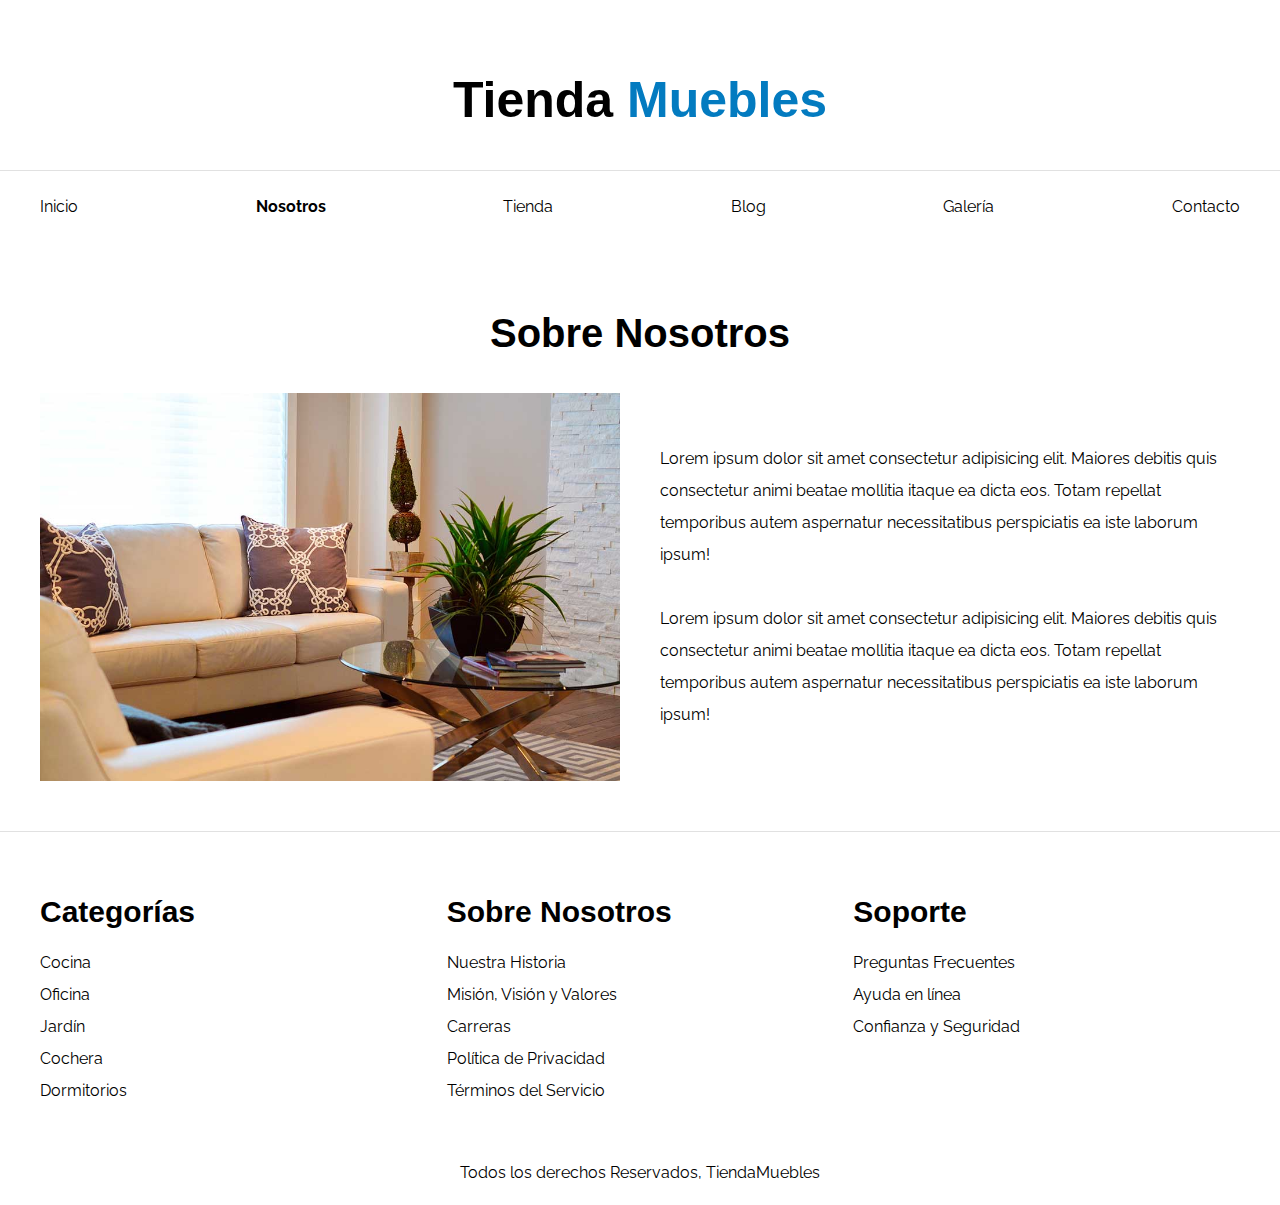
<file: nosotros.html>
<!DOCTYPE html>
<html lang="es">
<head>
    <meta charset="UTF-8">
    <meta http-equiv="X-UA-Compatible" content="IE=edge">
    <meta name="viewport" content="width=device-width, initial-scale=1.0">
    <title>Ecommerce - Nosotros</title>
    <link rel="stylesheet" href="css/normalize.css">
    <link rel="preconnect" href="https://fonts.googleapis.com">
<link rel="preconnect" href="https://fonts.gstatic.com" crossorigin>
<link href="https://fonts.googleapis.com/css2?family=Playfair+Display:wght@700&family=Raleway:wght@400;700;900&display=swap" rel="stylesheet">
    <link rel="stylesheet" href="css/style.css">
</head>
<body>
    <header>
        <h1 class="nombre-sitio">Tienda <span> Muebles </span></h1>
    </header>
    
    <div class="contenedor-navegacion">
        <nav class="nav-principal contenedor">
            <a href="index.html">Inicio</a>
            <a class="active" href="nosotros.html">Nosotros</a>
            <a href="tienda.html">Tienda</a>
            <a href="blog.html">Blog</a>
            <a href="galeria.html">Galería</a>
            <a href="contacto.html">Contacto</a>
        </nav>
    </div>

    
    <main class="contenido-principal contenedor ">
        <h2 class="text-center">Sobre Nosotros</h2>
        
        <div class="contenido-nosotros">
            <div class="imagen">
                <img src="img/nosotros.jpg" alt="Imagen nosotros" >
            </div>
            <div class="informacion-nosotros">
                <p>Lorem ipsum dolor sit amet consectetur adipisicing elit. Maiores debitis quis consectetur animi beatae mollitia itaque ea dicta eos. Totam repellat temporibus autem aspernatur necessitatibus perspiciatis ea iste laborum ipsum!</p>

                <p>Lorem ipsum dolor sit amet consectetur adipisicing elit. Maiores debitis quis consectetur animi beatae mollitia itaque ea dicta eos. Totam repellat temporibus autem aspernatur necessitatibus perspiciatis ea iste laborum ipsum!</p>
            </div>
        </div>
    </main>




    <footer class="site-footer">
        <div class="grid-footer contenedor">
            <div>
                <h3>Categorías</h3>

                <nav class="footer-menu">
                    <a href="#">Cocina</a>
                    <a href="#">Oficina</a>
                    <a href="#">Jardín</a>
                    <a href="#">Cochera</a>
                    <a href="#">Dormitorios</a>
                </nav>
            </div>

            <div>
                <h3>Sobre Nosotros</h3>
                <nav class="footer-menu">
                    <a href="#">Nuestra Historia</a>
                    <a href="#">Misión, Visión y Valores</a>
                    <a href="#">Carreras</a>
                    <a href="#">Política de Privacidad</a>
                    <a href="#">Términos del Servicio</a>
                </nav>
            </div>

            <div>
                <h3>Soporte</h3>
                <nav class="footer-menu">
                    <a href="#">Preguntas Frecuentes</a>
                    <a href="#">Ayuda en línea</a>
                    <a href="#">Confianza y Seguridad</a>
                </nav>
            </div>

        </div>

        <p class="copyright">Todos los derechos Reservados, TiendaMuebles</p>
    </footer>

</body>
</html>
</file>
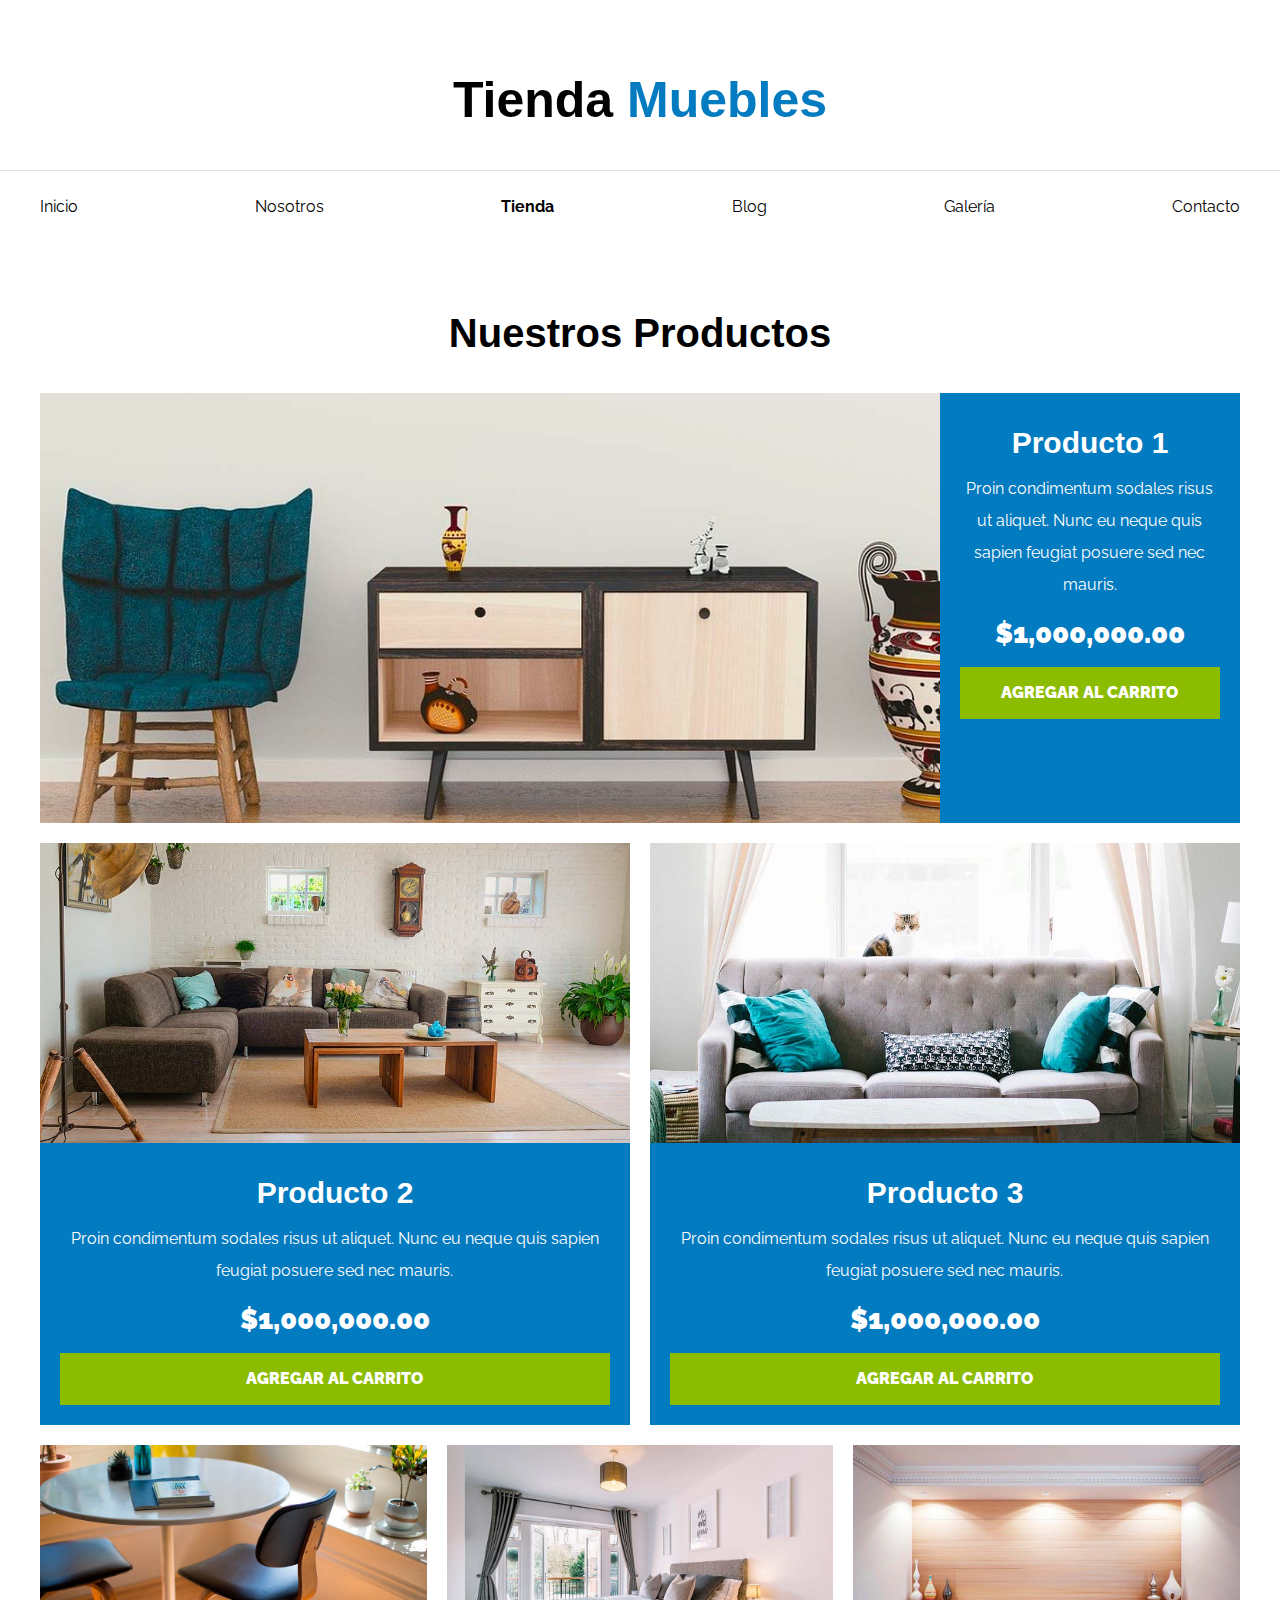
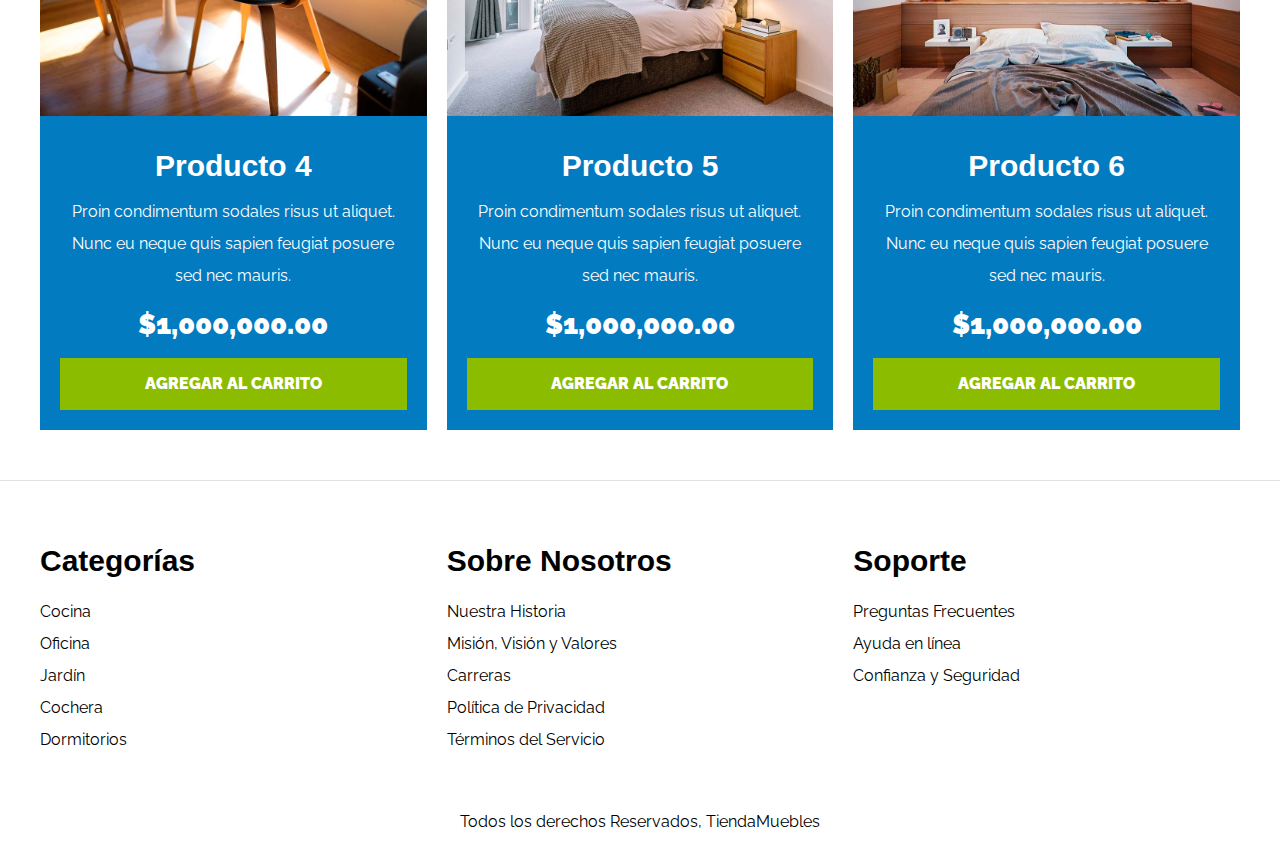
<file: tienda.html>
<!DOCTYPE html>
<html lang="es">
<head>
    <meta charset="UTF-8">
    <meta http-equiv="X-UA-Compatible" content="IE=edge">
    <meta name="viewport" content="width=device-width, initial-scale=1.0">
    <title>Ecommerce - Tienda</title>
    <link rel="stylesheet" href="css/normalize.css">
    <link rel="preconnect" href="https://fonts.googleapis.com">
    <link rel="preconnect" href="https://fonts.gstatic.com" crossorigin>
    <link href="https://fonts.googleapis.com/css2?family=Playfair+Display:wght@700&family=Raleway:wght@400;700;900&display=swap" rel="stylesheet">
    <link rel="stylesheet" href="css/style.css">
</head>
<body>
    <header>
        <h1 class="nombre-sitio">Tienda <span> Muebles </span></h1>
    </header>
    
    <div class="contenedor-navegacion">
        <nav class="nav-principal contenedor">
            <a href="index.html">Inicio</a>
            <a href="nosotros.html">Nosotros</a>
            <a class="active" href="tienda.html">Tienda</a>
            <a href="blog.html">Blog</a>
            <a href="galeria.html">Galería</a>
            <a href="contacto.html">Contacto</a>
        </nav>
    </div>

    
    <main class="contenido-principal contenedor ">
        <h2 class="text-center">Nuestros Productos</h2>
        
        <div class="listado-productos">
            <div class="producto">
                <img src="img/producto1.jpg" alt="Imagen Producto" >

                <div class="texto-producto">
                    <h3>Producto 1</h3>
                    <p>Proin condimentum sodales risus ut aliquet. Nunc eu neque quis sapien feugiat posuere sed nec mauris.</p>
                    <p class="precio">$1,000,000.00</p>

                    <a class="btn" href="#">Agregar al Carrito</a>
                </div> <!-- Info Producto -->
            </div> <!-- Producto -->

            <div class="producto">
                <img src="img/producto2.jpg" alt="Imagen Producto" >

                <div class="texto-producto">
                    <h3>Producto 2</h3>
                    <p>Proin condimentum sodales risus ut aliquet. Nunc eu neque quis sapien feugiat posuere sed nec mauris.</p>
                    <p class="precio">$1,000,000.00</p>

                    <a class="btn" href="#">Agregar al Carrito</a>
                </div> <!-- Info Producto -->
            </div> <!-- Producto -->

            <div class="producto">
                <img src="img/producto3.jpg" alt="Imagen Producto" >

                <div class="texto-producto">
                    <h3>Producto 3</h3>
                    <p>Proin condimentum sodales risus ut aliquet. Nunc eu neque quis sapien feugiat posuere sed nec mauris.</p>
                    <p class="precio">$1,000,000.00</p>

                    <a class="btn" href="#">Agregar al Carrito</a>
                </div> <!-- Info Producto -->
            </div> <!-- Producto -->

            <div class="producto">
                <img src="img/producto4.jpg" alt="Imagen Producto" >

                <div class="texto-producto">
                    <h3>Producto 4</h3>
                    <p>Proin condimentum sodales risus ut aliquet. Nunc eu neque quis sapien feugiat posuere sed nec mauris.</p>
                    <p class="precio">$1,000,000.00</p>

                    <a class="btn" href="#">Agregar al Carrito</a>
                </div> <!-- Info Producto -->
            </div> <!-- Producto -->

            <div class="producto">
                <img src="img/producto5.jpg" alt="Imagen Producto" >

                <div class="texto-producto">
                    <h3>Producto 5</h3>
                    <p>Proin condimentum sodales risus ut aliquet. Nunc eu neque quis sapien feugiat posuere sed nec mauris.</p>
                    <p class="precio">$1,000,000.00</p>

                    <a class="btn" href="#">Agregar al Carrito</a>
                </div> <!-- Info Producto -->
            </div> <!-- Producto -->

            <div class="producto">
                <img src="img/producto6.jpg" alt="Imagen Producto" >

                <div class="texto-producto">
                    <h3>Producto 6</h3>
                    <p>Proin condimentum sodales risus ut aliquet. Nunc eu neque quis sapien feugiat posuere sed nec mauris.</p>
                    <p class="precio">$1,000,000.00</p>

                    <a class="btn" href="#">Agregar al Carrito</a>
                </div> <!-- Info Producto -->
            </div> <!-- Producto -->

        </div> <!-- Fin de Listado de Productos -->
    </main>




    <footer class="site-footer">
        <div class="grid-footer contenedor">
            <div>
                <h3>Categorías</h3>

                <nav class="footer-menu">
                    <a href="#">Cocina</a>
                    <a href="#">Oficina</a>
                    <a href="#">Jardín</a>
                    <a href="#">Cochera</a>
                    <a href="#">Dormitorios</a>
                </nav>
            </div>

            <div>
                <h3>Sobre Nosotros</h3>
                <nav class="footer-menu">
                    <a href="#">Nuestra Historia</a>
                    <a href="#">Misión, Visión y Valores</a>
                    <a href="#">Carreras</a>
                    <a href="#">Política de Privacidad</a>
                    <a href="#">Términos del Servicio</a>
                </nav>
            </div>

            <div>
                <h3>Soporte</h3>
                <nav class="footer-menu">
                    <a href="#">Preguntas Frecuentes</a>
                    <a href="#">Ayuda en línea</a>
                    <a href="#">Confianza y Seguridad</a>
                </nav>
            </div>

        </div>

        <p class="copyright">Todos los derechos Reservados, TiendaMuebles</p>
    </footer>

</body>
</html>
</file>
<file: css/style.css>
html {
    box-sizing: border-box;
    font-size: 62.5%; /* 1REM = 10px */
}
*, *:before, *:after {
    box-sizing: inherit;
}
body {
    font-family: 'Raleway', sans-serif;
    font-size: 1.6rem;
    line-height: 2;
}

/* Globales */
h1, 
h2, 
h3 {
    font-family: 'Poppins', sans-serif;
    margin: 0 0 2rem 0;
}
h1 {
    font-size: 3.8rem;
}
@media (min-width: 768px) { 
    h1 {
        font-size: 5rem;
    }
}
h2 {
    font-size: 3.2rem;
}
@media (min-width: 768px) { 
    h2 {
        font-size: 4rem;
    }
}
h3 {
    font-size: 2.4rem;
}
@media (min-width: 768px) { 
    h3 {
        font-size: 3rem;
    }
}
a {
    text-decoration: none;
    color: #000;
}
.contenedor {
    max-width: 120rem;
    margin: 0 auto;
}
img {
    max-width: 100%;
    display: block;
}

.btn {
    background-color: #8cbc00;
    display: block;
    color: #FFF;
    text-transform: uppercase;
    font-weight: 900;
    padding: 1rem;
    transition: background-color .3s ease-out ;
    text-align: center;
    border: none;
    width: 100%;
}
.btn:hover {
    background-color: #769c02;
    cursor: pointer;
}

@media (min-width: 768px) { 
    .btn {  width: auto;    }
}



/** Utilidades */
.text-center {
    text-align: center;
}

@media (min-width: 768px) { 
    .max-width-30 {
        max-width: 30rem;
    }
}


/** Header y Navegacion **/
.nombre-sitio {
    margin-top: 5rem;
    text-align: center;
}
.nombre-sitio span {
    color: #037bc0;
}
.contenedor-navegacion {
    border-top: .1rem solid #e1e1e1;
}
.nav-principal {
    padding: 2rem 0;
    display: flex;
    flex-direction: column;
    align-items: center;
}

.contenedor-navegacion .active{
    font-weight: bold;
}

@media (min-width: 768px) { 
    .nav-principal {
        justify-content: space-between;
        flex-direction: row;
    }
}

.hero {
    background-image: url(../img/principal.jpg);
    background-repeat: no-repeat;
    background-size: cover;
    background-position: center center;
    height: 25rem;
}

@media (min-width: 768px) { 
    .hero {
        height: 55rem;
    }
}

/** Categorias **/
.categorias {
    padding: 5rem 0;
}
.categoria {
    margin-bottom: 2rem;
}
@media (min-width: 768px) { 
    .categoria {
        margin-bottom: 0;
    }
}
.categoria img {
    width: 100%;
}
.categoria a {
    text-align: center;
    display: block;
    padding: 2rem;
    font-size: 2rem;
}
.categoria a:hover {
    background-color: #037bc0;
    color: #FFFFFF;
    font-weight: bold;
    border-bottom-right-radius: 1rem;
}
@media (min-width: 768px) { 
    .listado-categorias {
        display: grid;
        grid-template-columns: repeat(3, 1fr);
        gap: 2rem;
    }
    
}

/** Bloque Nosotros */
.sobre-nosotros {
    background-image: linear-gradient( to bottom, transparent 50%, #037bc0 50%, #037bc0 100% ), url(../img/nosotros.jpg);
    background-position: center, top left;
    background-repeat: no-repeat;
    background-size: 100%, 70rem;
}

@media (min-width: 768px) { 
    .sobre-nosotros {
        background-image: linear-gradient( to right, transparent 50%, #037bc0 50%, #037bc0 100% ), url(../img/nosotros.jpg);
        background-position: left center ;
        padding: 10rem 0;
        background-size: 100%, 160rem;
    }
}
.sobre-nosotros-grid {
    display: grid;
    grid-template-rows: repeat(2, 1fr);
}
@media (min-width: 768px) { 
    .sobre-nosotros-grid {
        grid-template-columns: repeat(2, 1fr);
        grid-template-rows: unset;
        column-gap: 10rem;
    }
}
.texto-nosotros {
    grid-row: 2 / 3;
    color: #FFF;
    padding: 5rem;
}
@media (min-width: 768px) { 
    .texto-nosotros {
        grid-column: 2 / 3;
    }
}

/** Listado de Productos **/
.contenido-principal {
    padding-top: 5rem;
}
@media (min-width: 768px) { 
    .listado-productos {
        display: grid;
        grid-template-columns: repeat(6, 1fr);
        gap: 2rem;
    }
    .producto:nth-child(1) {
        grid-column-start: 1;
        grid-column-end: 7;
        display: grid;
        grid-template-columns: 3fr 1fr;
    }
    .producto:nth-child(1) img {
        height: 43rem;
        width: 100%;
        object-fit: cover;
    }
    .producto:nth-child(2) {
        grid-column-start: 1;
        grid-column-end: 4;
    }
    .producto:nth-child(2) img,
    .producto:nth-child(3) img {
        height: 30rem;
        width: 100%;
        object-fit: cover;
    }
    .producto:nth-child(3) {
        grid-column-start: 4;
        grid-column-end: 7;
    }
    .producto:nth-child(4) {
        grid-column-start: 1;
        grid-column-end: 3;
    }
    .producto:nth-child(5) {
        grid-column-start: 3;
        grid-column-end: 5;
    }
    .producto:nth-child(6) {
        grid-column-start: 5;
        grid-column-end: 7;
    }
}



.producto {
    background-color: #037bc0;
    margin-bottom: 2rem;
}
@media (min-width: 768px) { 
    .producto {
        margin-bottom: 0;
    }
}
.producto:last-of-type {
    margin-bottom: 0;
}

.texto-producto {
    text-align: center;
    color: #FFFFFF;
    padding: 2rem;
}
.texto-producto h3 {
    margin: 0;
}
.texto-producto p {
    margin: 0 0 .5rem 0;
}
.texto-producto .precio {
    font-size: 2.8rem;
    font-weight: 900;
}

/** Footer **/
.site-footer {
    border-top: 1px solid #e1e1e1;
    margin-top: 5rem;
    padding-top: 5rem;
}
.site-footer h3 {
    margin-bottom: .5rem;
    text-align: center;
}
@media (min-width: 768px) { 
    .site-footer h3 {
        text-align: left;
    }
    .grid-footer {
        display: grid;
        grid-template-columns: repeat(3, 1fr);
        gap: 2rem;
    }
}

.grid-footer > div {
    margin-bottom: 2rem;
}
@media (min-width: 768px) { 
    .grid-footer > div {
        margin: 0;
    }
}


.footer-menu a {
    display: block;
    text-align: center;
}
.footer-menu a:hover{   text-decoration: underline;   }

@media (min-width: 768px) { 
    .footer-menu a {
        text-align: left;
    }
}

.copyright {
    margin-top: 5rem;
    text-align: center;
}

/** Nosotros **/
.contenido-nosotros {
    display: grid;
    grid-template-columns: 1fr 2fr;
    grid-template-columns: repeat(auto-fit, minmax( 25rem, 1fr ) );
    column-gap: 4rem;
}

.informacion-nosotros {
    display: flex;
    flex-direction: column;
    justify-content: center;
    padding: 5rem;
}
@media (min-width: 768px) { 
    .informacion-nosotros {
        padding: 0;
    }
}

/** Blog */
@media (min-width: 768px) { 
    .contenedor-blog {
        display: grid;
        grid-template-columns: 2fr 1fr;
        column-gap: 4rem;
    }
}

.entrada {
    border-bottom: 2px solid #e1e1e1;
    margin-bottom: 2rem;
    padding-bottom: 4rem;
}
.entrada h2 {
    text-align: center;
}
@media (min-width: 768px) { 
    .entrada h2 {
        text-align: left;
    }
}
.contenido-blog {
    padding: 2rem;
}
.entrada:last-of-type {
    border: none;
}
@media (min-width: 768px) { 
    .entrada-meta {
        display: flex;
        justify-content: space-between;
    }
}

.entrada-meta p {
    font-weight: bold;
}
.entrada-meta span {
    color: #037bc0;
}
.contenido-entrada-blog {
    width: 60rem;
    margin: 0 auto;
}

/** Galeria **/
.galeria {
    list-style: none;
    padding: 0;
    margin: 0;
    display: grid;
    grid-template-columns: repeat(2, 1fr);
    gap: 2rem;
}

@media (min-width: 768px) { 
    .galeria {
        grid-template-columns: repeat(3, 1fr);
    }
}

.galeria img {
    height: 40rem;
    width: 40rem;
    object-fit: cover;
}
/* Formulario */
.formulario {
    max-width: 60rem;
    margin: 0 auto;
}

.formulario fieldset {
   border: 1px solid black;
   margin-bottom: 2rem;
}
.formulario legend {
    background-color: #005485;
    width: 100%;
    text-align: center;
    color: #FFF;
    text-transform: uppercase;
    font-weight: 900;
    padding: 1rem;
    margin-bottom: 4rem;

}

.campo {
    display: flex;
    margin-bottom: 2rem;
}
.campo label {
    flex-basis: 10rem;
} 
.campo input:not([type="radio"]),
.campo textarea,
.campo select  {
    flex: 1;
    border: 1px solid #e1e1e1;
    padding: 1rem;
}
</file>
